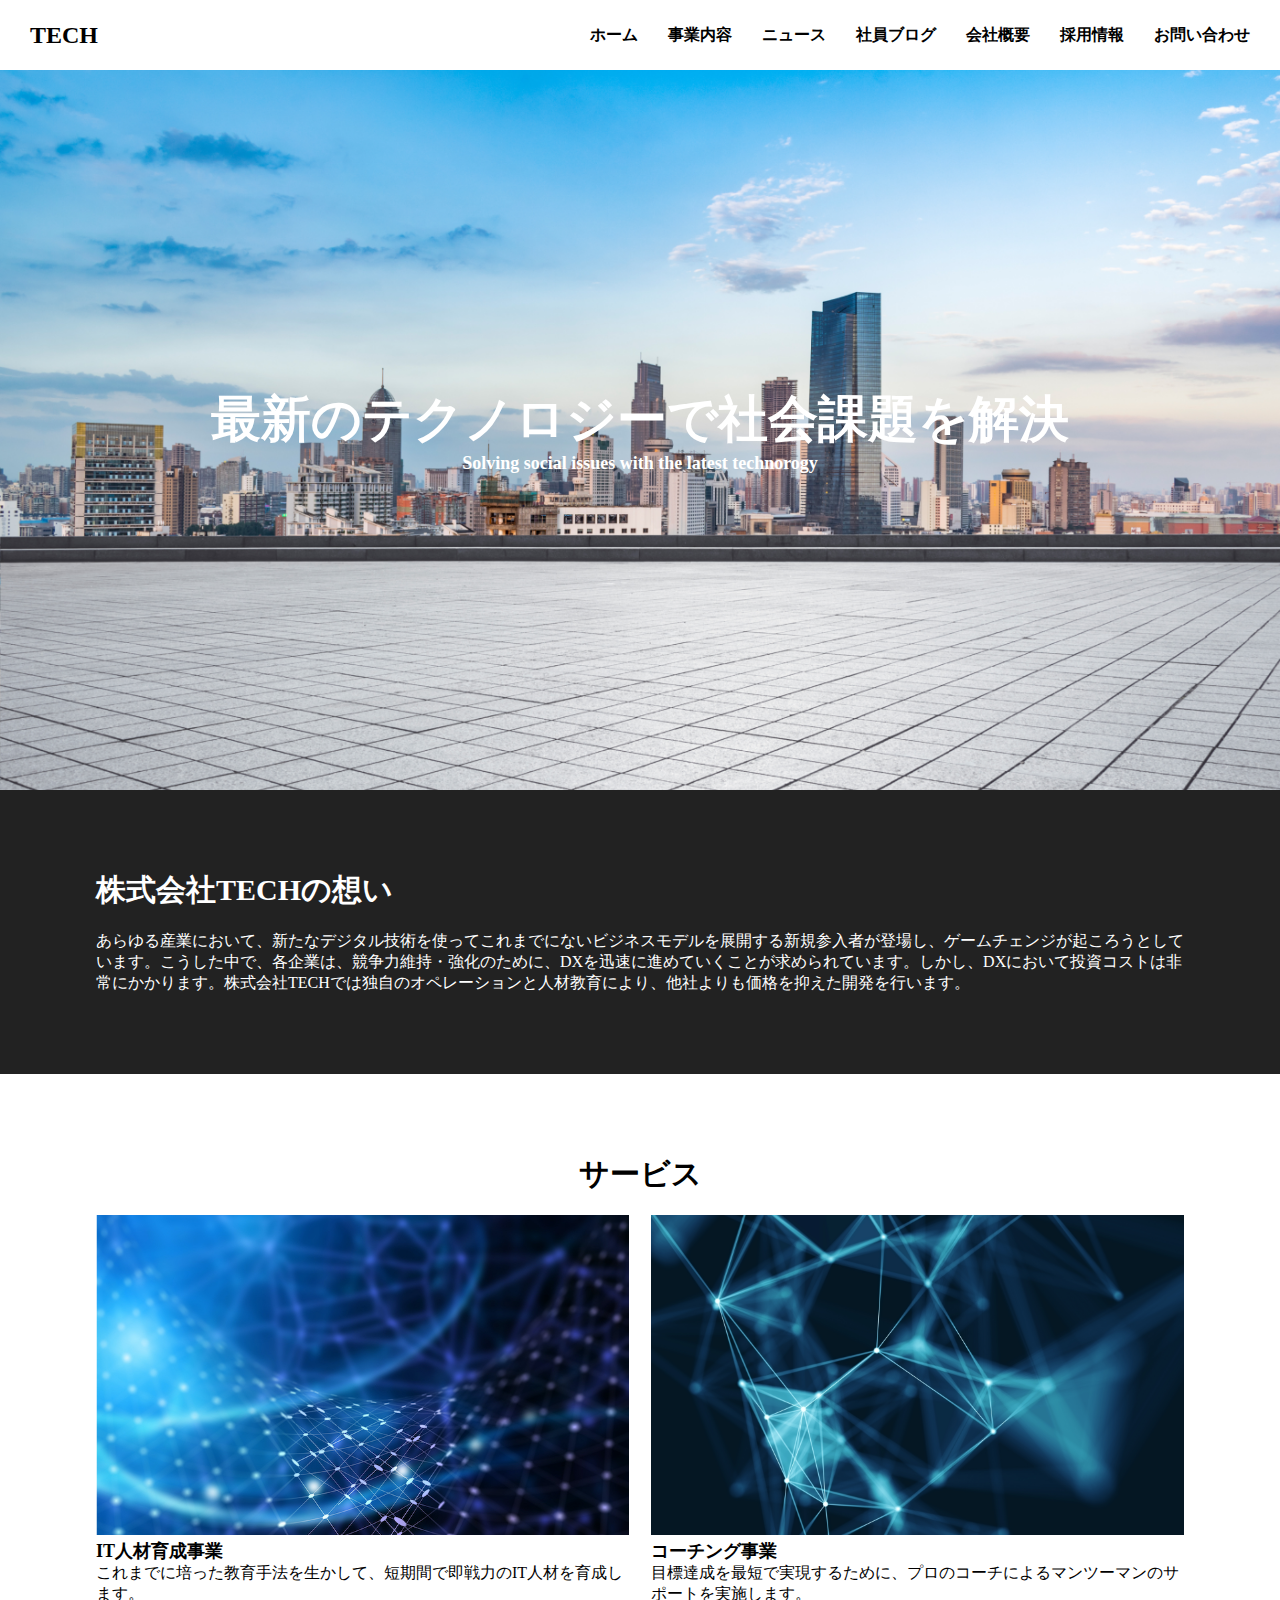
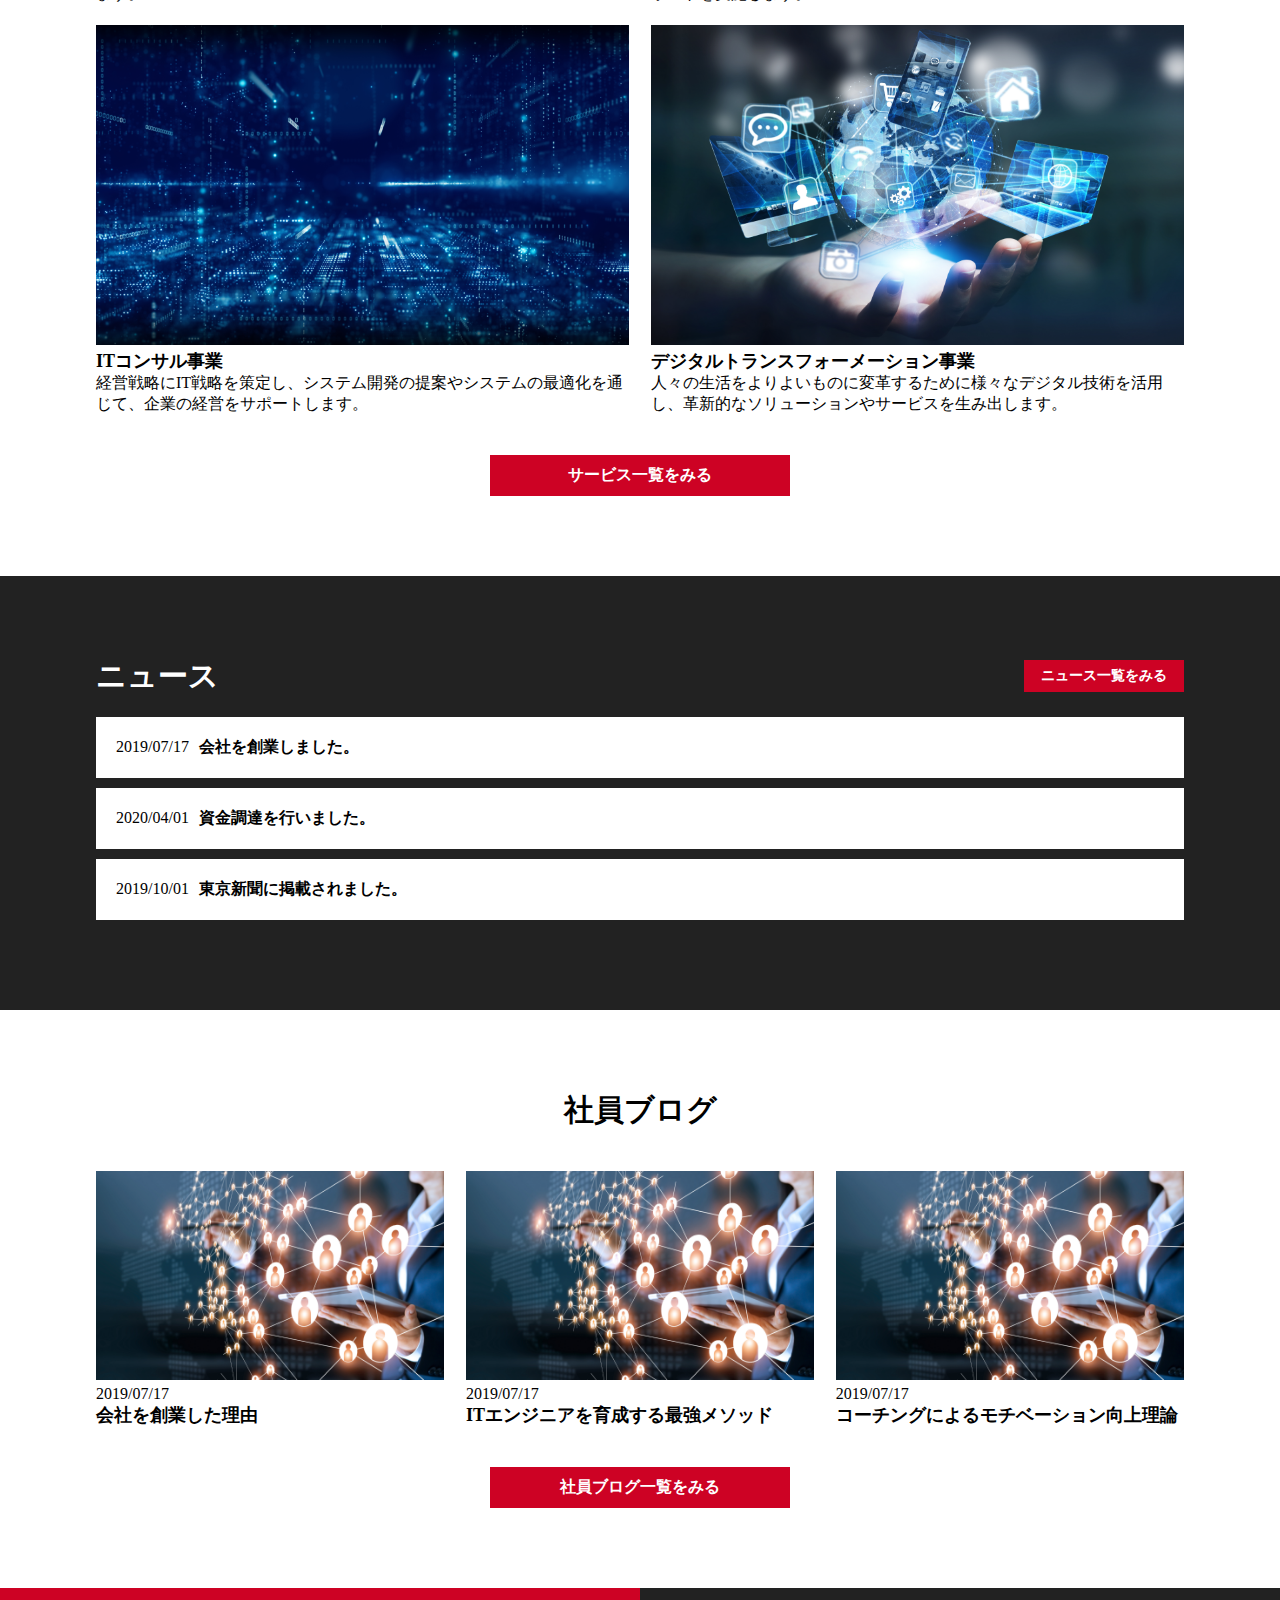
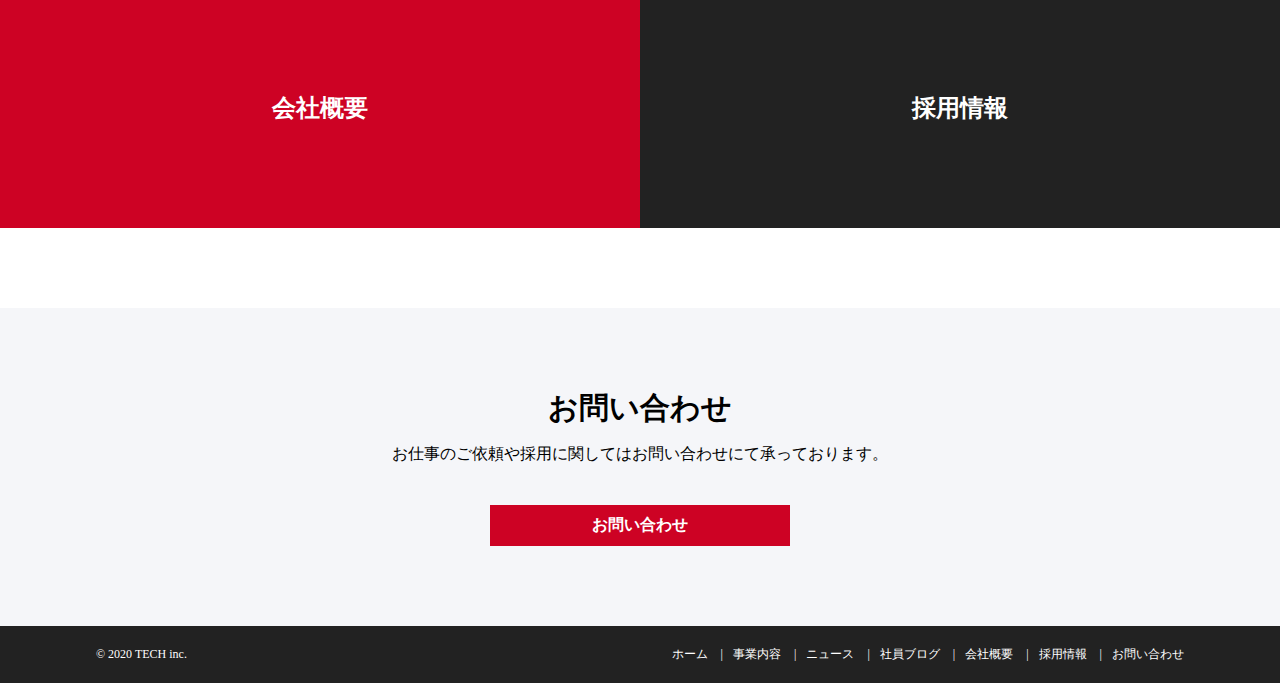
<file: index.html>
<!DOCTYPE html>
<html lang="ja">

<head>
  <meta charset="UTF-8">
  <meta http-equiv="X-UA-Compatible" content="IE=edge">
  <meta name="viewport" content="width=device-width, initial-scale=1">
  <meta name="description" content="検索結果でサイト名の下に表示される「サイトの説明文」">
  <!-- <link rel="apple-touch-icon" sizes="180x180" href="アップルタッチ用のファビコン(相対パスOK）.png">
  <link rel="icon" type="image/png" sizes="32x32" href="32サイズのファビコン画像(相対パスOK）.png">
  <link rel="icon" type="image/png" sizes="16x16" href="16サイズのファビコン画像(相対パスOK）.png"> -->
  <link rel="manifest" href="PWA化のためのマニフェストファイル.webmanifest">
  <meta name="msapplication-TileColor" content="Windowsピン留めのテーマカラーを設定→#ffffff">
  <meta name="theme-color" content="theme-colorを設定→#ffffff">
  <meta name="msapplication-TileImage" content="Windowsピン留め時の画像(絶対パス）.png" />
  <meta property="og:description" content="SNSでシェアされたときに表示するサイトの説明文">
  <meta property="og:title" content="SNSでシェアされたときに表示するサイトのタイトル">
  <meta property="og:image" content="SNSでシェアされたときに表示する画像※かならず絶対パスを記載（相対パス不可）https://....../img/icons/logo.png">
  <meta property="og:image:width" content="画像の幅px">
  <meta property="og:image:height" content="画像の高さpx">
  <meta property="og:type" content="urlがトップページの場合→website、トップページ以外の場合→article">
  <meta property="og:url" content="https://........">
  <title>株式会社TECH</title>
  <link rel="stylesheet" href="css/reset.css">
  <link rel="stylesheet" href="css/index.css">
</head>

<body>
  <header>
    <div class="header-left">
      <h1>
        <a href="index.html">TECH</a>
      </h1>
    </div>
    <div class="header-right">
      <ul class="header-right-list">
        <li class="header-right-item">
          <a href="index.html">ホーム</a>
        </li>
        <li class="header-right-item">
          <a href="service.html">事業内容</a>
        </li>
        <li class="header-right-item">
          <a href="news.html">ニュース</a>
        </li>
        <li class="header-right-item">
          <a href="blog.html">社員ブログ</a>
        </li>
        <li class="header-right-item">
          <a href="company.html">会社概要</a>
        </li>
        <li class="header-right-item">
          <a href="recruit.html">採用情報</a>
        </li>
        <li class="header-right-item">
          <a href="contact.html">お問い合わせ</a>
        </li>
      </ul>
    </div>

    <!-- ドロワーメニュー -->
    <div class="menu" id="menu">
      <span class="menu__line--top"></span>
      <span class="menu__line--middle"></span>
      <span class="menu__line--bottom"></span>
    </div>
    <div class="drawer-nav" id="drawer-nav">
      <ul class="drawer-nav-list">
        <li class="drawer-nav-item">
          <a href="index.html">ホーム</a>
        </li>
        <li class="drawer-nav-item">
          <a href="service.html">事業内容</a>
        </li>
        <li class="drawer-nav-item">
          <a href="news.html">ニュース</a>
        </li>
        <li class="drawer-nav-item">
          <a href="blog.html">社員ブログ</a>
        </li>
        <li class="drawer-nav-item">
          <a href="company.html">会社概要</a>
        </li>
        <li class="drawer-nav-item">
          <a href="recruit.html">採用情報</a>
        </li>
        <li class="drawer-nav-item">
          <a href="contact.html">お問い合わせ</a>
        </li>
      </ul>
    </div>
  </header>

  <main>
    <div class="top-mv">
      <div class="top-wrapper wrap">
        <p class="top-mv-main-copy">最新のテクノロジーで社会課題を解決</p>
        <p class="top-mv-sub-copy">Solving social issues with the latest technorogy</p>
      </div>
    </div>
    <div class="second-wrapper">
      <div class="catch-copy-wrapper wrap">
        <h2 class="catch-copy">株式会社TECHの想い</h2>
        <p class="sub-catch-copy">
          あらゆる産業において、新たなデジタル技術を使ってこれまでにないビジネスモデルを展開する新規参入者が登場し、ゲームチェンジが起ころうとしています。こうした中で、各企業は、競争力維持・強化のために、DXを迅速に進めていくことが求められています。しかし、DXにおいて投資コストは非常にかかります。株式会社TECHでは独自のオペレーションと人材教育により、他社よりも価格を抑えた開発を行います。
        </p>
      </div>
    </div>

    <!-- サービス部分 -->
    <div class="service-wrapper">
      <div class="service-container wrap">
        <h2>サービス</h2>
        <div class="flex__item">
          <div class="service-card">
            <div class="service-img">
              <img src="./img/service1.png">
            </div>
            <div class="service-content">
              <h1 class="service-ttl">IT人材育成事業</h1>
              <p class="service-explanation">これまでに培った教育手法を生かして、短期間で即戦力のIT人材を育成します。
              </p>
            </div>
          </div>
          <div class="service-card">
            <div class="service-img">
              <img src="./img/service2.png">
            </div>
            <div class="service-content">
              <h1 class="service-ttl">コーチング事業</h1>
              <p class="service-explanation">目標達成を最短で実現するために、プロのコーチによるマンツーマンのサポートを実施します。
              </p>
            </div>
          </div>
          <div class="service-card">
            <div class="service-img">
              <img src="./img/service3.png">
            </div>
            <div class="service-content">
              <h1 class="service-ttl">ITコンサル事業</h1>
              <p class="service-explanation">経営戦略にIT戦略を策定し、システム開発の提案やシステムの最適化を通じて、企業の経営をサポートします。
              </p>
            </div>
          </div>
          <div class="service-card">
            <div class="service-img">
              <img src="./img/service4.png">
            </div>
            <div class="service-content">
              <h1 class="service-ttl">デジタルトランスフォーメーション事業</h1>
              <p class="service-explanation">人々の生活をよりよいものに変革するために様々なデジタル技術を活用し、革新的なソリューションやサービスを生み出します。
              </p>
            </div>
          </div>
        </div>
      </div>
      <a href="./service.html" class="service-btn">サービス一覧をみる</a>
    </div>

    <!-- ニュース部分 -->
    <div class="news-wrapper">
      <div class="news-container wrap">
        <div class="news-head">
          <h2 class="news-ttl">ニュース</h2>
          <a href="./news.html" class="news-btn">ニュース一覧をみる</a>
        </div>
        <div class="news-inner">
          <a href="#" class="news-topic">
            <p class="day">2019/07/17</p>
            <p class="text">会社を創業しました。</p>
          </a>
          <a href="#" class="news-topic">
            <p class="day">2020/04/01</p>
            <p class="text">資金調達を行いました。</p>
          </a>
          <a href="#" class="news-topic">
            <p class="day">2019/10/01</p>
            <p class="text">東京新聞に掲載されました。</p>
          </a>
        </div>
      </div>
    </div>

    <!-- 社員ブログ部分 -->
    <div class="blog-wrapper">
      <h2>社員ブログ</h2>
      <div class="blog-container wrap">
        <div class="blog-card">
          <a href="./blog.html"><img src="./img/blog.png" alt=""></a>
          <p class="date">2019/07/17</p>
          <a href="./blog.html">会社を創業した理由</a>
        </div>
        <div class="blog-card">
          <a href="./blog.html"><img src="./img/blog.png" alt=""></a>
          <p class="date">2019/07/17</p>
          <a href="./blog.html">ITエンジニアを育成する最強メソッド</a>
        </div>
        <div class="blog-card">
          <a href="./blog.html"><img src="./img/blog.png" alt=""></a>
          <p class="date">2019/07/17</p>
          <a href="./blog.html">コーチングによるモチベーション向上理論</a>
        </div>
      </div>
      <a href="./blog.html" class="blog-btn">社員ブログ一覧をみる</a>
    </div>

    <!-- 会社概要部分 -->
    <div class="sub-footer">
      <a href="./company.html" class="sub-footer-btn company-link">会社概要</a>
      <a href="./recruit.html" class="sub-footer-btn recruit-link">採用情報</a>
    </div>

    <!-- コンタクト部分 -->
    <div class="contact-wrapper">
      <div class="contact-item">
        <h2 class="contact-ttl">お問い合わせ</h2>
        <p>お仕事のご依頼や採用に関してはお問い合わせにて承っております。</p>
        <a href="./contact.html">お問い合わせ</a>
      </div>
    </div>

  </main>

  <footer>
    <div class="footer-wrapper wrap">
      <div class="footer-left">
        &copy; 2020 TECH inc.
      </div>
      <div class="footer-right">
        <ul class="footer-nav-list">
          <li class="footer-nav-item">
            <a href="./index.html">ホーム</a>
          </li>
          <li class="footer-nav-item">
            <a href="./service.html">事業内容</a>
          </li>
          <li class="footer-nav-item">
            <a href="./news.html">ニュース</a>
          </li>
          <li class="footer-nav-item">
            <a href="./blog.html">社員ブログ</a>
          </li>
          <li class="footer-nav-item">
            <a href="./company.html">会社概要</a>
          </li>
          <li class="footer-nav-item">
            <a href="./recruit.html">採用情報</a>
          </li>
          <li class="footer-nav-item">
            <a href="./contact.html">お問い合わせ</a>
          </li>
        </ul>
      </div>
    </div>
  </footer>

  <script src="./js/main.js"></script>
</body>

</html>
</file>
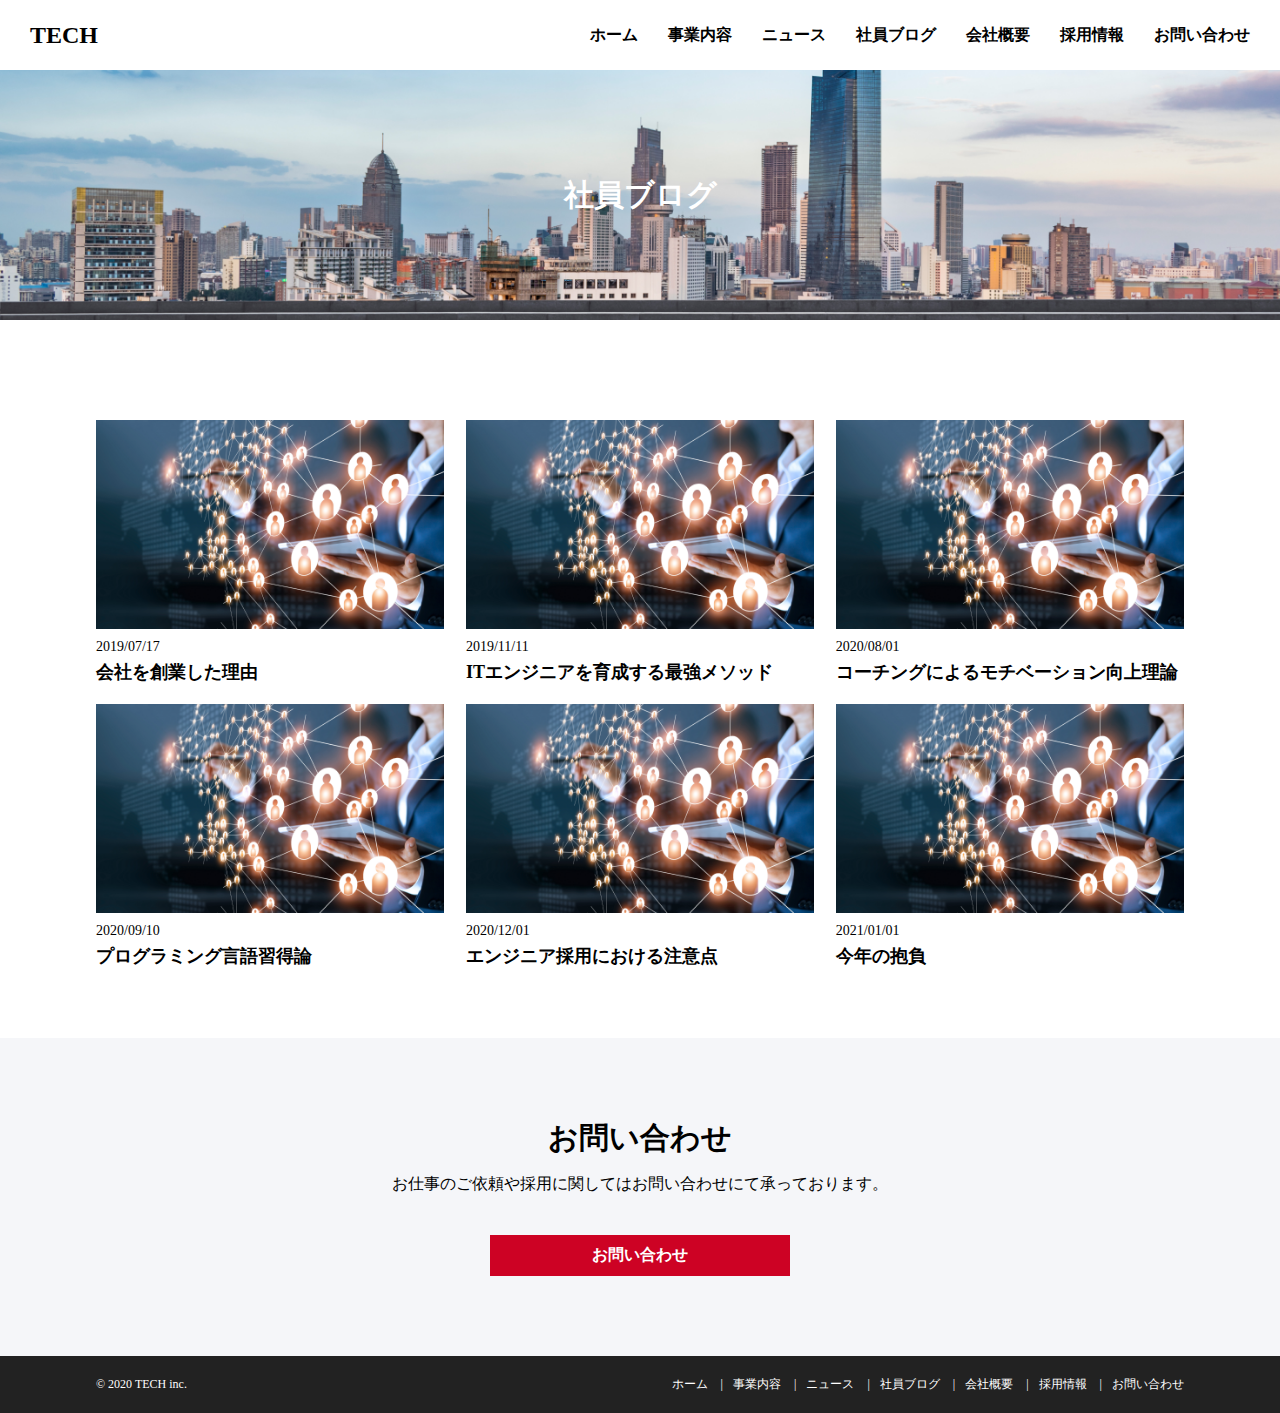
<file: blog.html>
<!DOCTYPE html>
<html lang="ja">

<head>
  <meta charset="UTF-8">
  <meta http-equiv="X-UA-Compatible" content="IE=edge">
  <meta name="viewport" content="width=device-width, initial-scale=1">
  <meta name="description" content="検索結果でサイト名の下に表示される「サイトの説明文」">
  <!-- <link rel="apple-touch-icon" sizes="180x180" href="アップルタッチ用のファビコン(相対パスOK）.png">
  <link rel="icon" type="image/png" sizes="32x32" href="32サイズのファビコン画像(相対パスOK）.png">
  <link rel="icon" type="image/png" sizes="16x16" href="16サイズのファビコン画像(相対パスOK）.png"> -->
  <link rel="manifest" href="PWA化のためのマニフェストファイル.webmanifest">
  <meta name="msapplication-TileColor" content="Windowsピン留めのテーマカラーを設定→#ffffff">
  <meta name="theme-color" content="theme-colorを設定→#ffffff">
  <meta name="msapplication-TileImage" content="Windowsピン留め時の画像(絶対パス）.png" />
  <meta property="og:description" content="SNSでシェアされたときに表示するサイトの説明文">
  <meta property="og:title" content="SNSでシェアされたときに表示するサイトのタイトル">
  <meta property="og:image" content="SNSでシェアされたときに表示する画像※かならず絶対パスを記載（相対パス不可）https://....../img/icons/logo.png">
  <meta property="og:image:width" content="画像の幅px">
  <meta property="og:image:height" content="画像の高さpx">
  <meta property="og:type" content="urlがトップページの場合→website、トップページ以外の場合→article">
  <meta property="og:url" content="https://........">
  <title>株式会社TECH</title>
  <link rel="stylesheet" href="./css/reset.css">
  <link rel="stylesheet" href="./css/blog.css">
</head>

<body>
  <header>
    <div class="header-left">
      <h1>
        <a href="index.html">TECH</a>
      </h1>
    </div>
    <div class="header-right">
      <ul class="header-right-list">
        <li class="header-right-item">
          <a href="index.html">ホーム</a>
        </li>
        <li class="header-right-item">
          <a href="service.html">事業内容</a>
        </li>
        <li class="header-right-item">
          <a href="news.html">ニュース</a>
        </li>
        <li class="header-right-item">
          <a href="blog.html">社員ブログ</a>
        </li>
        <li class="header-right-item">
          <a href="company.html">会社概要</a>
        </li>
        <li class="header-right-item">
          <a href="recruit.html">採用情報</a>
        </li>
        <li class="header-right-item">
          <a href="contact.html">お問い合わせ</a>
        </li>
      </ul>
    </div>
  
    <!-- ドロワーメニュー -->
    <div class="menu" id="menu">
      <span class="menu__line--top"></span>
      <span class="menu__line--middle"></span>
      <span class="menu__line--bottom"></span>
    </div>
    <div class="drawer-nav" id="drawer-nav">
      <ul class="drawer-nav-list">
        <li class="drawer-nav-item">
          <a href="index.html">ホーム</a>
        </li>
        <li class="drawer-nav-item">
          <a href="service.html">事業内容</a>
        </li>
        <li class="drawer-nav-item">
          <a href="news.html">ニュース</a>
        </li>
        <li class="drawer-nav-item">
          <a href="blog.html">社員ブログ</a>
        </li>
        <li class="drawer-nav-item">
          <a href="company.html">会社概要</a>
        </li>
        <li class="drawer-nav-item">
          <a href="recruit.html">採用情報</a>
        </li>
        <li class="drawer-nav-item">
          <a href="contact.html">お問い合わせ</a>
        </li>
      </ul>
    </div>
  </header>
  
  <main>
    <!-- サブビュワー部分 -->
    <div class="suv-mv">
      <h1>社員ブログ</h1>
    </div>

    <!-- 社員ブログ部分 -->
    <div class="blog-wrapper">
      <div class="blog-container wrap">
        <div class="blog-card">
          <a href="#">
            <img src="./img/blog.png" alt="#">
          </a>
          <p class="date">2019/07/17</p>
          <a href="#">会社を創業した理由</a>
        </div>
        <div class="blog-card">
          <a href="#">
            <img src="./img/blog.png" alt="#">
          </a>
          <p class="date">2019/11/11</p>
          <a href="#">ITエンジニアを育成する最強メソッド</a>
        </div>
        <div class="blog-card">
          <a href="#">
            <img src="./img/blog.png" alt="#">
          </a>
          <p class="date">2020/08/01</p>
          <a href="#">コーチングによるモチベーション向上理論</a>
        </div>
        <div class="blog-card">
          <a href="#">
            <img src="./img/blog.png" alt="#">
          </a>
          <p class="date">2020/09/10</p>
          <a href="#">プログラミング言語習得論</a>
        </div>
        <div class="blog-card">
          <a href="#">
            <img src="./img/blog.png" alt="#">
          </a>
          <p class="date">2020/12/01</p>
          <a href="#">エンジニア採用における注意点</a>
        </div>
        <div class="blog-card">
          <a href="#">
            <img src="./img/blog.png" alt="#">
          </a>
          <p class="date">2021/01/01</p>
          <a href="#">今年の抱負</a>
        </div>
      </div>
    </div>

    <!-- コンタクト部分 -->
    <div class="contact-wrapper">
      <div class="contact-item wrap">
        <h2 class="contact-ttl">お問い合わせ</h2>
        <p>お仕事のご依頼や採用に関してはお問い合わせにて承っております。
        </p>
        <a href="./contact.html">お問い合わせ</a>
      </div>
    </div>
  
    <footer>
      <div class="footer-wrapper wrap">
        <div class="footer-left">
          &copy; 2020 TECH inc.
        </div>
        <div class="footer-right">
          <ul class="footer-nav-list">
            <li class="footer-nav-item">
              <a href="./index.html">ホーム</a>
            </li>
            <li class="footer-nav-item">
              <a href="./service.html">事業内容</a>
            </li>
            <li class="footer-nav-item">
              <a href="./news.html">ニュース</a>
            </li>
            <li class="footer-nav-item">
              <a href="./blog.html">社員ブログ</a>
            </li>
            <li class="footer-nav-item">
              <a href="./company.html">会社概要</a>
            </li>
            <li class="footer-nav-item">
              <a href="./recruit.html">採用情報</a>
            </li>
            <li class="footer-nav-item">
              <a href="./contact.html">お問い合わせ</a>
            </li>
          </ul>
        </div>
      </div>
    </footer>
  </main>
  <script src="./js/main.js"></script>
</body>

</html>
</file>
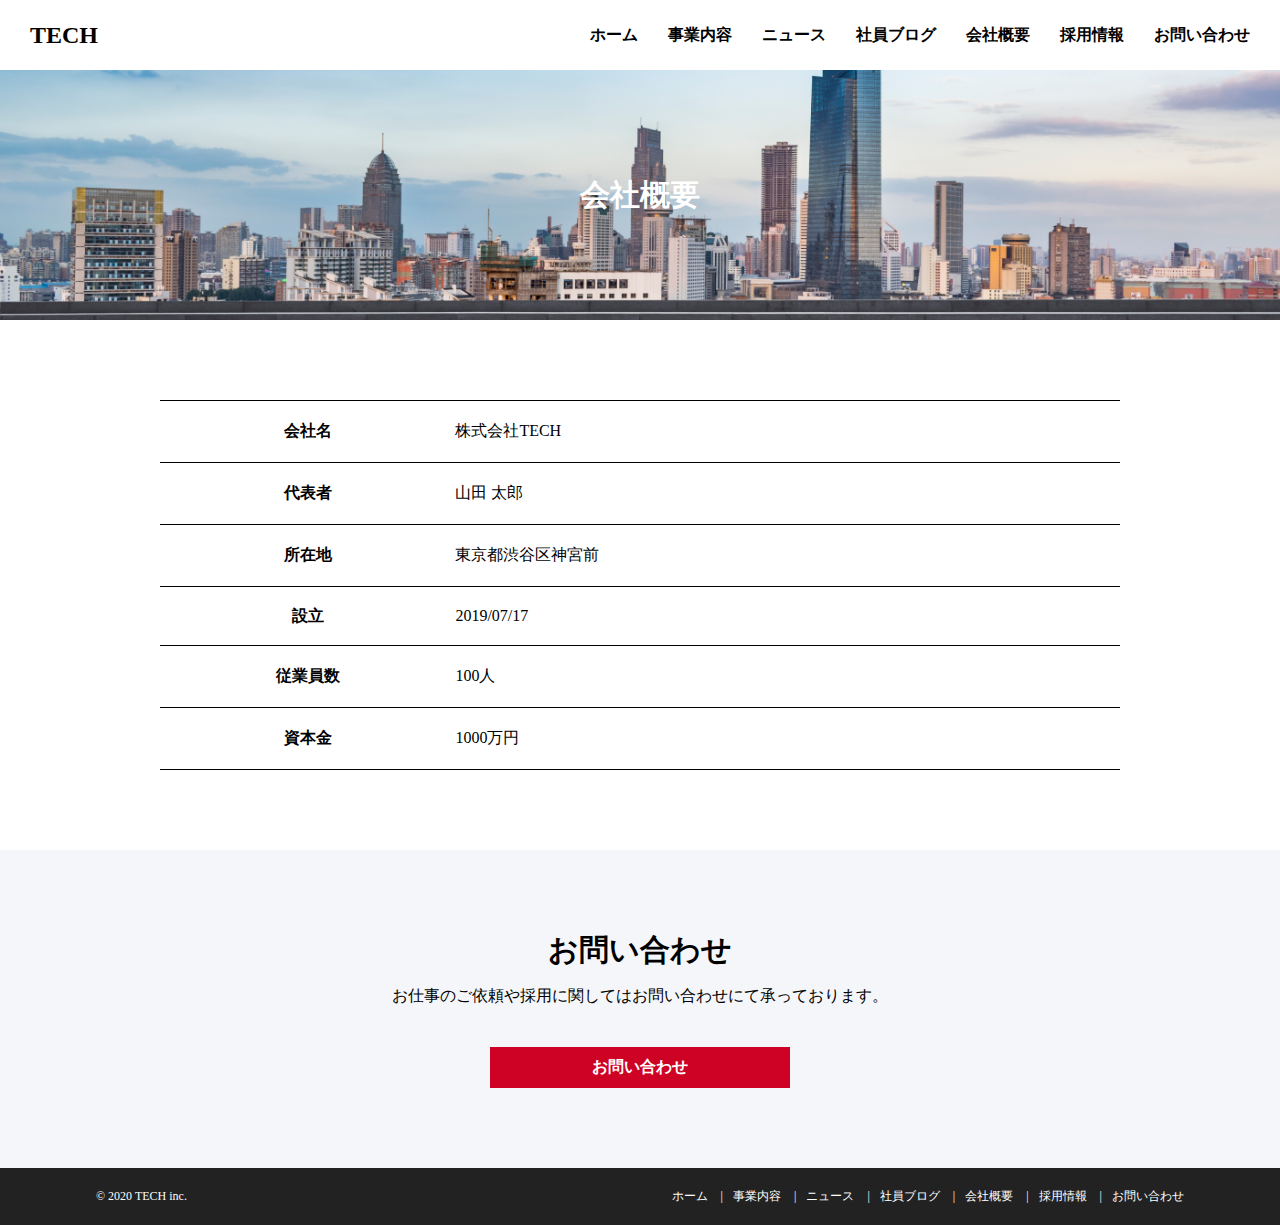
<file: company.html>
<!DOCTYPE html>
<html lang="ja">

<head>
  <meta charset="UTF-8">
  <meta http-equiv="X-UA-Compatible" content="IE=edge">
  <meta name="viewport" content="width=device-width, initial-scale=1">
  <meta name="description" content="検索結果でサイト名の下に表示される「サイトの説明文」">
  <!-- <link rel="apple-touch-icon" sizes="180x180" href="アップルタッチ用のファビコン(相対パスOK）.png">
  <link rel="icon" type="image/png" sizes="32x32" href="32サイズのファビコン画像(相対パスOK）.png">
  <link rel="icon" type="image/png" sizes="16x16" href="16サイズのファビコン画像(相対パスOK）.png"> -->
  <link rel="manifest" href="PWA化のためのマニフェストファイル.webmanifest">
  <meta name="msapplication-TileColor" content="Windowsピン留めのテーマカラーを設定→#ffffff">
  <meta name="theme-color" content="theme-colorを設定→#ffffff">
  <meta name="msapplication-TileImage" content="Windowsピン留め時の画像(絶対パス）.png" />
  <meta property="og:description" content="SNSでシェアされたときに表示するサイトの説明文">
  <meta property="og:title" content="SNSでシェアされたときに表示するサイトのタイトル">
  <meta property="og:image" content="SNSでシェアされたときに表示する画像※かならず絶対パスを記載（相対パス不可）https://....../img/icons/logo.png">
  <meta property="og:image:width" content="画像の幅px">
  <meta property="og:image:height" content="画像の高さpx">
  <meta property="og:type" content="urlがトップページの場合→website、トップページ以外の場合→article">
  <meta property="og:url" content="https://........">
  <title>株式会社TECH</title>
  <link rel="stylesheet" href="./css/reset.css">
  <link rel="stylesheet" href="./css/company.css">
</head>

<body>
  <header>
    <div class="header-left">
      <h1>
        <a href="index.html">TECH</a>
      </h1>
    </div>
    <div class="header-right">
      <ul class="header-right-list">
        <li class="header-right-item">
          <a href="index.html">ホーム</a>
        </li>
        <li class="header-right-item">
          <a href="service.html">事業内容</a>
        </li>
        <li class="header-right-item">
          <a href="news.html">ニュース</a>
        </li>
        <li class="header-right-item">
          <a href="blog.html">社員ブログ</a>
        </li>
        <li class="header-right-item">
          <a href="company.html">会社概要</a>
        </li>
        <li class="header-right-item">
          <a href="recruit.html">採用情報</a>
        </li>
        <li class="header-right-item">
          <a href="contact.html">お問い合わせ</a>
        </li>
      </ul>
    </div>

    <!-- ドロワーメニュー -->
    <div class="menu" id="menu">
      <span class="menu__line--top"></span>
      <span class="menu__line--middle"></span>
      <span class="menu__line--bottom"></span>
    </div>
    <div class="drawer-nav" id="drawer-nav">
      <ul class="drawer-nav-list">
        <li class="drawer-nav-item">
          <a href="index.html">ホーム</a>
        </li>
        <li class="drawer-nav-item">
          <a href="service.html">事業内容</a>
        </li>
        <li class="drawer-nav-item">
          <a href="news.html">ニュース</a>
        </li>
        <li class="drawer-nav-item">
          <a href="blog.html">社員ブログ</a>
        </li>
        <li class="drawer-nav-item">
          <a href="company.html">会社概要</a>
        </li>
        <li class="drawer-nav-item">
          <a href="recruit.html">採用情報</a>
        </li>
        <li class="drawer-nav-item">
          <a href="contact.html">お問い合わせ</a>
        </li>
      </ul>
    </div>
  </header>

  <main>
    <!-- サブビュワー部分 -->
    <div class="suv-mv">
      <h1>会社概要</h1>
    </div>

    <!-- 会社概要部分 -->
    <div class="company-wrapper">
      <div class="company-container wrap">
        <table csall="company-explanation">
          <tr>
            <th>会社名</th>
            <td>株式会社TECH</td>
          </tr>
          <tr>
            <th>代表者</th>
            <td>山田 太郎</td>
          </tr>
          <tr>
            <th>所在地</th>
            <td>東京都渋谷区神宮前</td>
          </tr>
          <tr>
            <th>設立</th>
            <td>2019/07/17</td>
          </tr>
          <tr>
            <th>従業員数</th>
            <td>100人</td>
          </tr>
          <tr>
            <th>資本金</th>
            <td>1000万円</td>
          </tr>
        </table>
      </div>
    </div>

    <!-- コンタクト部分 -->
    <div class="contact-wrapper">
      <div class="contact-item wrap">
        <h2 class="contact-ttl">お問い合わせ</h2>
        <p>お仕事のご依頼や採用に関してはお問い合わせにて承っております。
        </p>
        <a href="./contact.html">お問い合わせ</a>
      </div>
    </div>
  </main>

  <footer>
    <div class="footer-wrapper wrap">
      <div class="footer-left">
        &copy; 2020 TECH inc.
      </div>
      <div class="footer-right">
        <ul class="footer-nav-list">
          <li class="footer-nav-item">
            <a href="./index.html">ホーム</a>
          </li>
          <li class="footer-nav-item">
            <a href="./service.html">事業内容</a>
          </li>
          <li class="footer-nav-item">
            <a href="./news.html">ニュース</a>
          </li>
          <li class="footer-nav-item">
            <a href="./blog.html">社員ブログ</a>
          </li>
          <li class="footer-nav-item">
            <a href="./company.html">会社概要</a>
          </li>
          <li class="footer-nav-item">
            <a href="./recruit.html">採用情報</a>
          </li>
          <li class="footer-nav-item">
            <a href="./contact.html">お問い合わせ</a>
          </li>
        </ul>
      </div>
    </div>
  </footer>

  <script src="./js/main.js"></script>
</body>

</html>
</file>
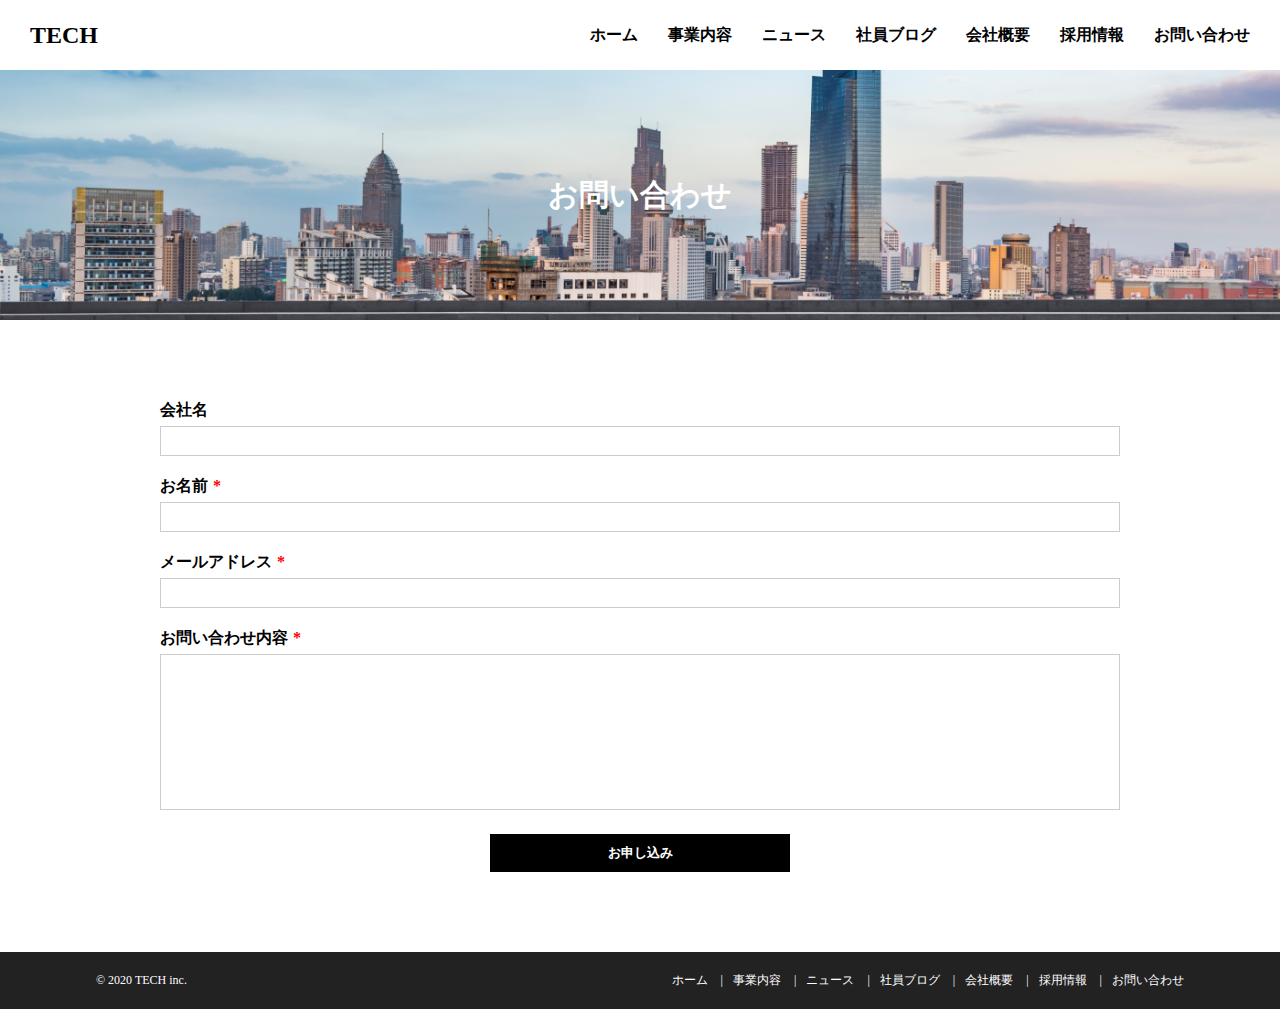
<file: contact.html>
<!DOCTYPE html>
<html lang="ja">

<head>
  <meta charset="UTF-8">
  <meta http-equiv="X-UA-Compatible" content="IE=edge">
  <meta name="viewport" content="width=device-width, initial-scale=1">
  <meta name="description" content="検索結果でサイト名の下に表示される「サイトの説明文」">
  <!-- <link rel="apple-touch-icon" sizes="180x180" href="アップルタッチ用のファビコン(相対パスOK）.png">
  <link rel="icon" type="image/png" sizes="32x32" href="32サイズのファビコン画像(相対パスOK）.png">
  <link rel="icon" type="image/png" sizes="16x16" href="16サイズのファビコン画像(相対パスOK）.png"> -->
  <link rel="manifest" href="PWA化のためのマニフェストファイル.webmanifest">
  <meta name="msapplication-TileColor" content="Windowsピン留めのテーマカラーを設定→#ffffff">
  <meta name="theme-color" content="theme-colorを設定→#ffffff">
  <meta name="msapplication-TileImage" content="Windowsピン留め時の画像(絶対パス）.png" />
  <meta property="og:description" content="SNSでシェアされたときに表示するサイトの説明文">
  <meta property="og:title" content="SNSでシェアされたときに表示するサイトのタイトル">
  <meta property="og:image" content="SNSでシェアされたときに表示する画像※かならず絶対パスを記載（相対パス不可）https://....../img/icons/logo.png">
  <meta property="og:image:width" content="画像の幅px">
  <meta property="og:image:height" content="画像の高さpx">
  <meta property="og:type" content="urlがトップページの場合→website、トップページ以外の場合→article">
  <meta property="og:url" content="https://........">
  <title>株式会社TECH</title>
  <link rel="stylesheet" href="./css/reset.css">
  <link rel="stylesheet" href="./css/contact.css">
</head>

<body>
  <header>
    <div class="header-left">
      <h1>
        <a href="index.html">TECH</a>
      </h1>
    </div>
    <div class="header-right">
      <ul class="header-right-list">
        <li class="header-right-item">
          <a href="index.html">ホーム</a>
        </li>
        <li class="header-right-item">
          <a href="service.html">事業内容</a>
        </li>
        <li class="header-right-item">
          <a href="news.html">ニュース</a>
        </li>
        <li class="header-right-item">
          <a href="blog.html">社員ブログ</a>
        </li>
        <li class="header-right-item">
          <a href="company.html">会社概要</a>
        </li>
        <li class="header-right-item">
          <a href="recruit.html">採用情報</a>
        </li>
        <li class="header-right-item">
          <a href="contact.html">お問い合わせ</a>
        </li>
      </ul>
    </div>
  
    <!-- ドロワーメニュー -->
    <div class="menu" id="menu">
      <span class="menu__line--top"></span>
      <span class="menu__line--middle"></span>
      <span class="menu__line--bottom"></span>
    </div>
    <div class="drawer-nav" id="drawer-nav">
      <ul class="drawer-nav-list">
        <li class="drawer-nav-item">
          <a href="index.html">ホーム</a>
        </li>
        <li class="drawer-nav-item">
          <a href="service.html">事業内容</a>
        </li>
        <li class="drawer-nav-item">
          <a href="news.html">ニュース</a>
        </li>
        <li class="drawer-nav-item">
          <a href="blog.html">社員ブログ</a>
        </li>
        <li class="drawer-nav-item">
          <a href="company.html">会社概要</a>
        </li>
        <li class="drawer-nav-item">
          <a href="recruit.html">採用情報</a>
        </li>
        <li class="drawer-nav-item">
          <a href="contact.html">お問い合わせ</a>
        </li>
      </ul>
    </div>
  </header>
  
  <main>
    <!-- サブビュワー部分 -->
    <div class="suv-mv">
      <h1>お問い合わせ</h1>
    </div>

    <!-- コンタクト部分 -->
    <form class="form" name="contact" method="post">
      <div class="form-item">
        <p class="form-item-label">会社名</p>
        <input type="text" name="company" class="form-item-input">
      </div>
      <div class="form-item">
        <p class="form-item-label">お名前<span class="form-item-label-required">*</span></p>
        <input type="text" required name="name" class="form-item-input">
      </div>
      <div class="form-item">
        <p class="form-item-label">メールアドレス<span class="form-item-label-required">*</span></p>
        <input type="email" required name="email" class="form-item-input">
      </div>
      <div class="form-item">
        <p class="form-item-label">お問い合わせ内容<span class="form-item-label-required">*</span></p>
        <textarea cols="30" rows="8" name="textarea" required class="form-item-textarea form-item-input"></textarea>
      </div>
      <input type="submit" class="form-btn" value="お申し込み">
    </form>
  </main>
  
  <footer>
    <div class="footer-wrapper wrap">
      <div class="footer-left">
        &copy; 2020 TECH inc.
      </div>
      <div class="footer-right">
        <ul class="footer-nav-list">
          <li class="footer-nav-item">
            <a href="./index.html">ホーム</a>
          </li>
          <li class="footer-nav-item">
            <a href="./service.html">事業内容</a>
          </li>
          <li class="footer-nav-item">
            <a href="./news.html">ニュース</a>
          </li>
          <li class="footer-nav-item">
            <a href="./blog.html">社員ブログ</a>
          </li>
          <li class="footer-nav-item">
            <a href="./company.html">会社概要</a>
          </li>
          <li class="footer-nav-item">
            <a href="./recruit.html">採用情報</a>
          </li>
          <li class="footer-nav-item">
            <a href="./contact.html">お問い合わせ</a>
          </li>
        </ul>
      </div>
    </div>
  </footer>
  <script src="./js/main.js"></script>
</body>

</html>
</file>
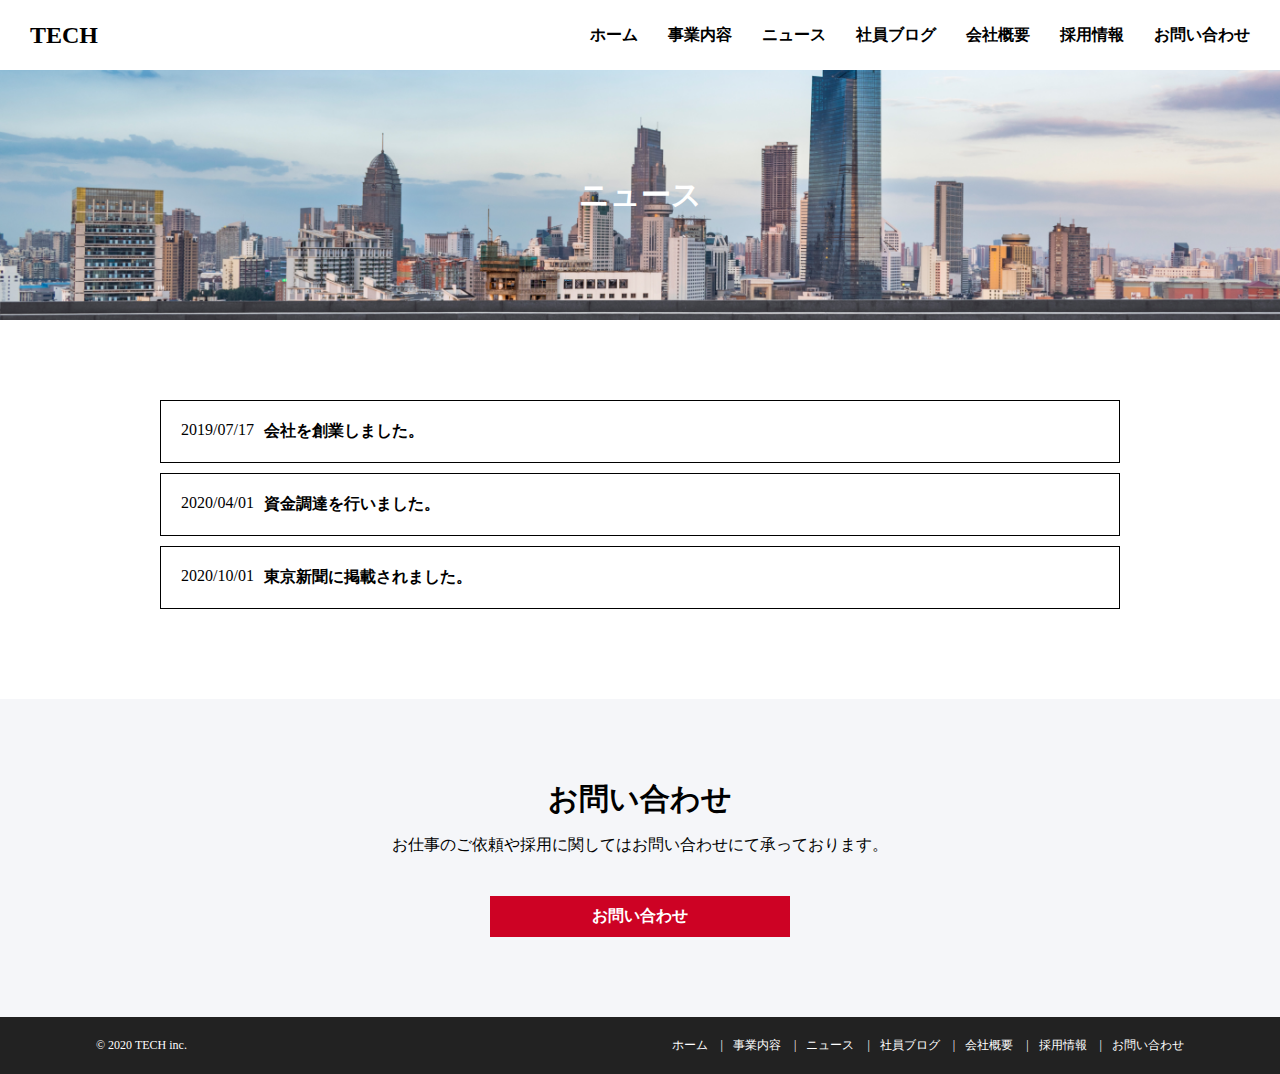
<file: news.html>
<!DOCTYPE html>
<html lang="ja">

<head>
  <meta charset="UTF-8">
  <meta http-equiv="X-UA-Compatible" content="IE=edge">
  <meta name="viewport" content="width=device-width, initial-scale=1">
  <meta name="description" content="検索結果でサイト名の下に表示される「サイトの説明文」">
  <!-- <link rel="apple-touch-icon" sizes="180x180" href="アップルタッチ用のファビコン(相対パスOK）.png">
  <link rel="icon" type="image/png" sizes="32x32" href="32サイズのファビコン画像(相対パスOK）.png">
  <link rel="icon" type="image/png" sizes="16x16" href="16サイズのファビコン画像(相対パスOK）.png"> -->
  <link rel="manifest" href="PWA化のためのマニフェストファイル.webmanifest">
  <meta name="msapplication-TileColor" content="Windowsピン留めのテーマカラーを設定→#ffffff">
  <meta name="theme-color" content="theme-colorを設定→#ffffff">
  <meta name="msapplication-TileImage" content="Windowsピン留め時の画像(絶対パス）.png" />
  <meta property="og:description" content="SNSでシェアされたときに表示するサイトの説明文">
  <meta property="og:title" content="SNSでシェアされたときに表示するサイトのタイトル">
  <meta property="og:image" content="SNSでシェアされたときに表示する画像※かならず絶対パスを記載（相対パス不可）https://....../img/icons/logo.png">
  <meta property="og:image:width" content="画像の幅px">
  <meta property="og:image:height" content="画像の高さpx">
  <meta property="og:type" content="urlがトップページの場合→website、トップページ以外の場合→article">
  <meta property="og:url" content="https://........">
  <title>株式会社TECH</title>
  <link rel="stylesheet" href="./css/reset.css">
  <link rel="stylesheet" href="./css/news.css">
</head>

<body>
  <header>
    <div class="header-left">
      <h1>
        <a href="index.html">TECH</a>
      </h1>
    </div>
    <div class="header-right">
      <ul class="header-right-list">
        <li class="header-right-item">
          <a href="index.html">ホーム</a>
        </li>
        <li class="header-right-item">
          <a href="service.html">事業内容</a>
        </li>
        <li class="header-right-item">
          <a href="news.html">ニュース</a>
        </li>
        <li class="header-right-item">
          <a href="blog.html">社員ブログ</a>
        </li>
        <li class="header-right-item">
          <a href="company.html">会社概要</a>
        </li>
        <li class="header-right-item">
          <a href="recruit.html">採用情報</a>
        </li>
        <li class="header-right-item">
          <a href="contact.html">お問い合わせ</a>
        </li>
      </ul>
    </div>
  
    <!-- ドロワーメニュー -->
    <div class="menu" id="menu">
      <span class="menu__line--top"></span>
      <span class="menu__line--middle"></span>
      <span class="menu__line--bottom"></span>
    </div>
    <div class="drawer-nav" id="drawer-nav">
      <ul class="drawer-nav-list">
        <li class="drawer-nav-item">
          <a href="index.html">ホーム</a>
        </li>
        <li class="drawer-nav-item">
          <a href="service.html">事業内容</a>
        </li>
        <li class="drawer-nav-item">
          <a href="news.html">ニュース</a>
        </li>
        <li class="drawer-nav-item">
          <a href="blog.html">社員ブログ</a>
        </li>
        <li class="drawer-nav-item">
          <a href="company.html">会社概要</a>
        </li>
        <li class="drawer-nav-item">
          <a href="recruit.html">採用情報</a>
        </li>
        <li class="drawer-nav-item">
          <a href="contact.html">お問い合わせ</a>
        </li>
      </ul>
    </div>
  </header>
  
  <main>
    <!-- サブビュワー部分 -->
    <div class="suv-mv">
      <h1>ニュース</h1>
    </div>

    <!-- ニュース部分 -->
    <div class="news-wrapper">
      <div class="news-container wrap">
        <a class="news-btn" href="#">
          <p class="date">2019/07/17</p>
          <p class="text">会社を創業しました。</p>
        </a>
      </div>
      <div class="news-container wrap">
        <a class="news-btn" href="#">
          <p class="date">2020/04/01</p>
          <p class="text">資金調達を行いました。</p>
        </a>
      </div>
      <div class="news-container wrap">
        <a class="news-btn" href="#">
          <p class="date">2020/10/01</p>
          <p class="text">東京新聞に掲載されました。</p>
        </a>
      </div>
    </div>

    <!-- コンタクト部分 -->
    <div class="contact-wrapper">
      <div class="contact-item">
        <h2 class="contact-ttl">お問い合わせ</h2>
        <p>お仕事のご依頼や採用に関してはお問い合わせにて承っております。
        </p>
        <a href="./contact.html">お問い合わせ</a>
      </div>
    </div>
    
    <footer>
      <div class="footer-wrapper wrap">
        <div class="footer-left">
          &copy; 2020 TECH inc.
        </div>
        <div class="footer-right">
          <ul class="footer-nav-list">
            <li class="footer-nav-item">
              <a href="./index.html">ホーム</a>
            </li>
            <li class="footer-nav-item">
              <a href="./service.html">事業内容</a>
            </li>
            <li class="footer-nav-item">
              <a href="./news.html">ニュース</a>
            </li>
            <li class="footer-nav-item">
              <a href="./blog.html">社員ブログ</a>
            </li>
            <li class="footer-nav-item">
              <a href="./company.html">会社概要</a>
            </li>
            <li class="footer-nav-item">
              <a href="./recruit.html">採用情報</a>
            </li>
            <li class="footer-nav-item">
              <a href="./contact.html">お問い合わせ</a>
            </li>
          </ul>
        </div>
      </div>
    </footer>
  </main>

  <script src="./js/main.js"></script>
</body>

</html>
</file>
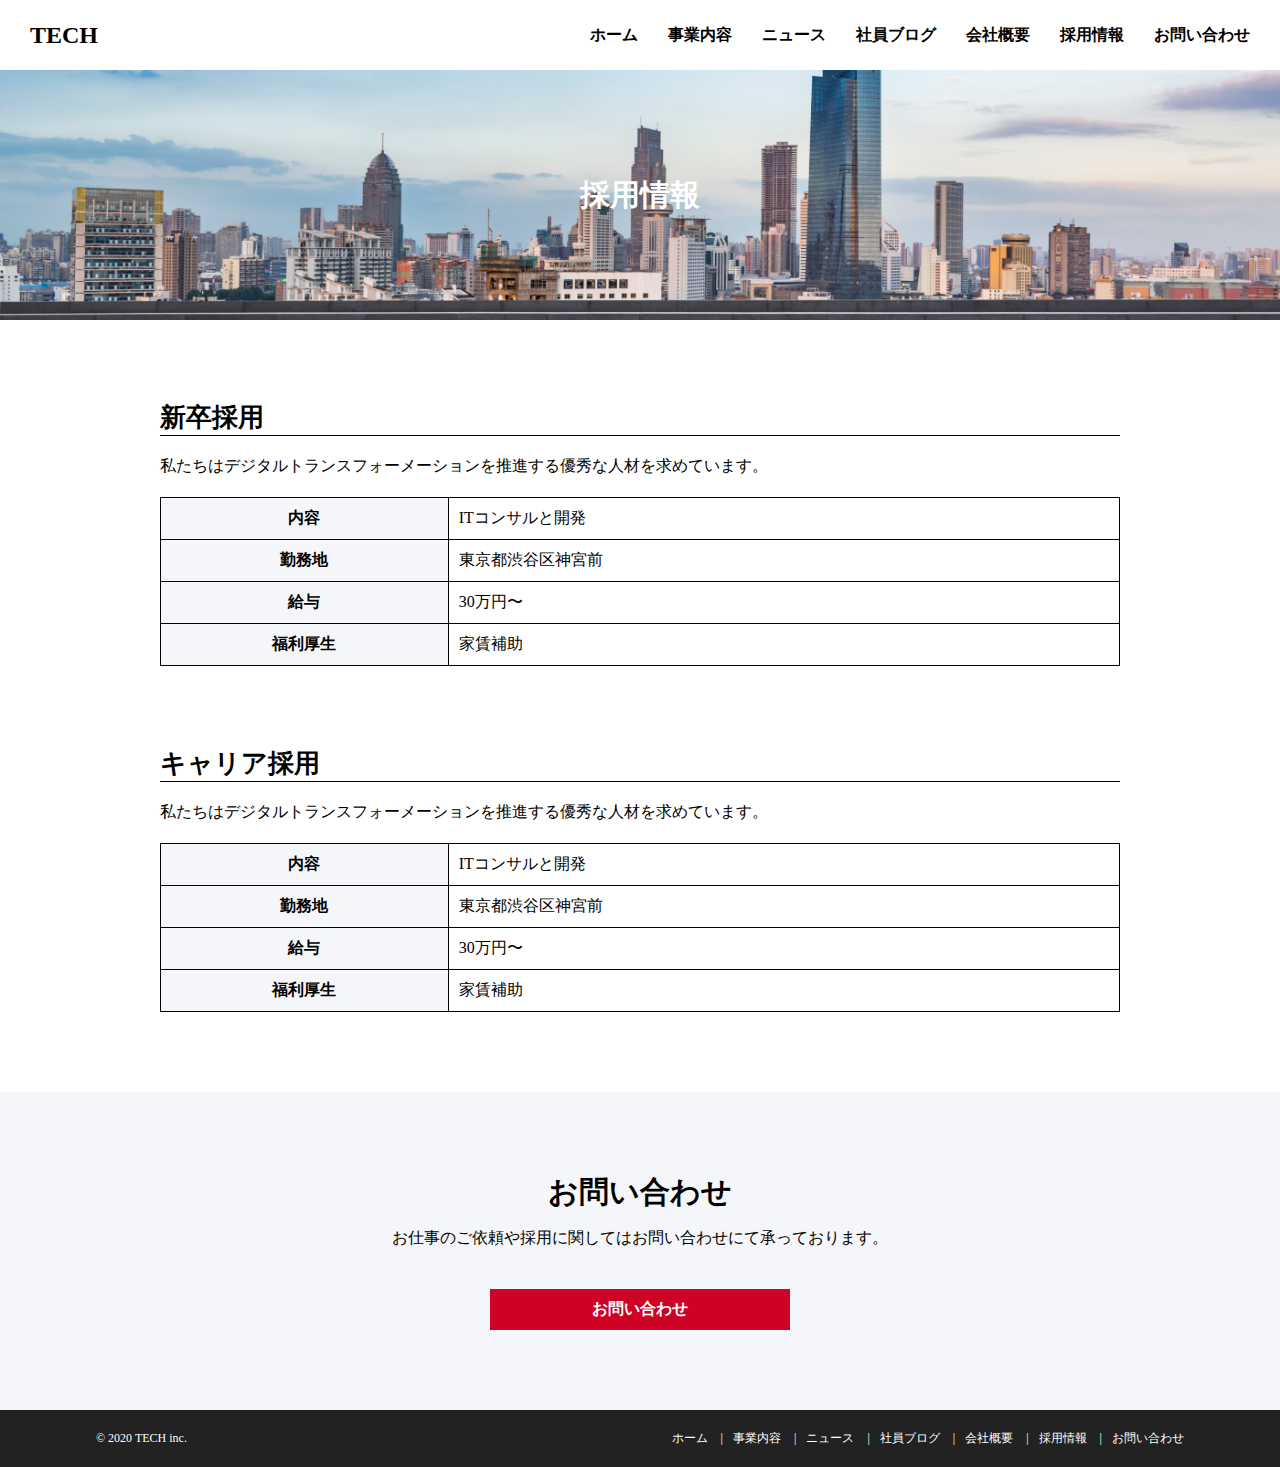
<file: recruit.html>
<!DOCTYPE html>
<html lang="ja">

<head>
  <meta charset="UTF-8">
  <meta http-equiv="X-UA-Compatible" content="IE=edge">
  <meta name="viewport" content="width=device-width, initial-scale=1">
  <meta name="description" content="検索結果でサイト名の下に表示される「サイトの説明文」">
  <!-- <link rel="apple-touch-icon" sizes="180x180" href="アップルタッチ用のファビコン(相対パスOK）.png">
  <link rel="icon" type="image/png" sizes="32x32" href="32サイズのファビコン画像(相対パスOK）.png">
  <link rel="icon" type="image/png" sizes="16x16" href="16サイズのファビコン画像(相対パスOK）.png"> -->
  <link rel="manifest" href="PWA化のためのマニフェストファイル.webmanifest">
  <meta name="msapplication-TileColor" content="Windowsピン留めのテーマカラーを設定→#ffffff">
  <meta name="theme-color" content="theme-colorを設定→#ffffff">
  <meta name="msapplication-TileImage" content="Windowsピン留め時の画像(絶対パス）.png" />
  <meta property="og:description" content="SNSでシェアされたときに表示するサイトの説明文">
  <meta property="og:title" content="SNSでシェアされたときに表示するサイトのタイトル">
  <meta property="og:image" content="SNSでシェアされたときに表示する画像※かならず絶対パスを記載（相対パス不可）https://....../img/icons/logo.png">
  <meta property="og:image:width" content="画像の幅px">
  <meta property="og:image:height" content="画像の高さpx">
  <meta property="og:type" content="urlがトップページの場合→website、トップページ以外の場合→article">
  <meta property="og:url" content="https://........">
  <title>株式会社TECH</title>
  <link rel="stylesheet" href="css/reset.css">
  <link rel="stylesheet" href="./css/recruit.css">
</head>

<body>
  <header>
    <div class="header-left">
      <h1>
        <a href="index.html">TECH</a>
      </h1>
    </div>
    <div class="header-right">
      <ul class="header-right-list">
        <li class="header-right-item">
          <a href="index.html">ホーム</a>
        </li>
        <li class="header-right-item">
          <a href="service.html">事業内容</a>
        </li>
        <li class="header-right-item">
          <a href="news.html">ニュース</a>
        </li>
        <li class="header-right-item">
          <a href="blog.html">社員ブログ</a>
        </li>
        <li class="header-right-item">
          <a href="company.html">会社概要</a>
        </li>
        <li class="header-right-item">
          <a href="recruit.html">採用情報</a>
        </li>
        <li class="header-right-item">
          <a href="contact.html">お問い合わせ</a>
        </li>
      </ul>
    </div>
  
    <!-- ドロワーメニュー -->
    <div class="menu" id="menu">
      <span class="menu__line--top"></span>
      <span class="menu__line--middle"></span>
      <span class="menu__line--bottom"></span>
    </div>
    <div class="drawer-nav" id="drawer-nav">
      <ul class="drawer-nav-list">
        <li class="drawer-nav-item">
          <a href="index.html">ホーム</a>
        </li>
        <li class="drawer-nav-item">
          <a href="service.html">事業内容</a>
        </li>
        <li class="drawer-nav-item">
          <a href="news.html">ニュース</a>
        </li>
        <li class="drawer-nav-item">
          <a href="blog.html">社員ブログ</a>
        </li>
        <li class="drawer-nav-item">
          <a href="company.html">会社概要</a>
        </li>
        <li class="drawer-nav-item">
          <a href="recruit.html">採用情報</a>
        </li>
        <li class="drawer-nav-item">
          <a href="contact.html">お問い合わせ</a>
        </li>
      </ul>
    </div>
  </header>
  
  <main>
    <!-- サブビュワー部分 -->
    <div class="suv-mv">
      <h1>採用情報</h1>
    </div>
  
    <!-- 採用情報部分 -->
    <div class="recruit-wrapper">
      <div class="recruit-container">
        <div class="new-recruit">
          <h1 class="new-recruit-ttl">新卒採用</h1>
          <p class="new-recruit-text">私たちはデジタルトランスフォーメーションを推進する優秀な人材を求めています。</p>
        </div>
        <table>
          <tr>
            <th>内容</th>
            <td>ITコンサルと開発</td>
          </tr>
          <tr>
            <th>勤務地</th>
            <td>東京都渋谷区神宮前</td>
          </tr>
          <tr>
            <th>給与</th>
            <td>30万円〜</td>
          </tr>
          <tr>
            <th>福利厚生</th>
            <td>家賃補助</td>
          </tr>
        </table>
        <div class="career-recruit">
          <h1 class="career-ttl">キャリア採用</h1>
          <p class="career-text">私たちはデジタルトランスフォーメーションを推進する優秀な人材を求めています。</p>
        </div>
        <table>
          <tr>
            <th>内容</th>
            <td>ITコンサルと開発</td>
          </tr>
          <tr>
            <th>勤務地</th>
            <td>東京都渋谷区神宮前</td>
          </tr>
          <tr>
            <th>給与</th>
            <td>30万円〜</td>
          </tr>
          <tr>
            <th>福利厚生</th>
            <td>家賃補助</td>
          </tr>
        </table>
      </div>
    </div>
  
    <!-- コンタクト部分 -->
    <div class="contact-wrapper">
      <div class="contact-item wrap">
        <h2 class="contact-ttl">お問い合わせ</h2>
        <p>お仕事のご依頼や採用に関してはお問い合わせにて承っております。
        </p>
        <a href="./contact.html">お問い合わせ</a>
      </div>
    </div>
  </main>
  
  <footer>
    <div class="footer-wrapper wrap">
      <div class="footer-left">
        &copy; 2020 TECH inc.
      </div>
      <div class="footer-right">
        <ul class="footer-nav-list">
          <li class="footer-nav-item">
            <a href="./index.html">ホーム</a>
          </li>
          <li class="footer-nav-item">
            <a href="./service.html">事業内容</a>
          </li>
          <li class="footer-nav-item">
            <a href="./news.html">ニュース</a>
          </li>
          <li class="footer-nav-item">
            <a href="./blog.html">社員ブログ</a>
          </li>
          <li class="footer-nav-item">
            <a href="./company.html">会社概要</a>
          </li>
          <li class="footer-nav-item">
            <a href="./recruit.html">採用情報</a>
          </li>
          <li class="footer-nav-item">
            <a href="./contact.html">お問い合わせ</a>
          </li>
        </ul>
      </div>
    </div>
  </footer>
  <script src="./js/main.js"></script>
</body>

</html>
</file>
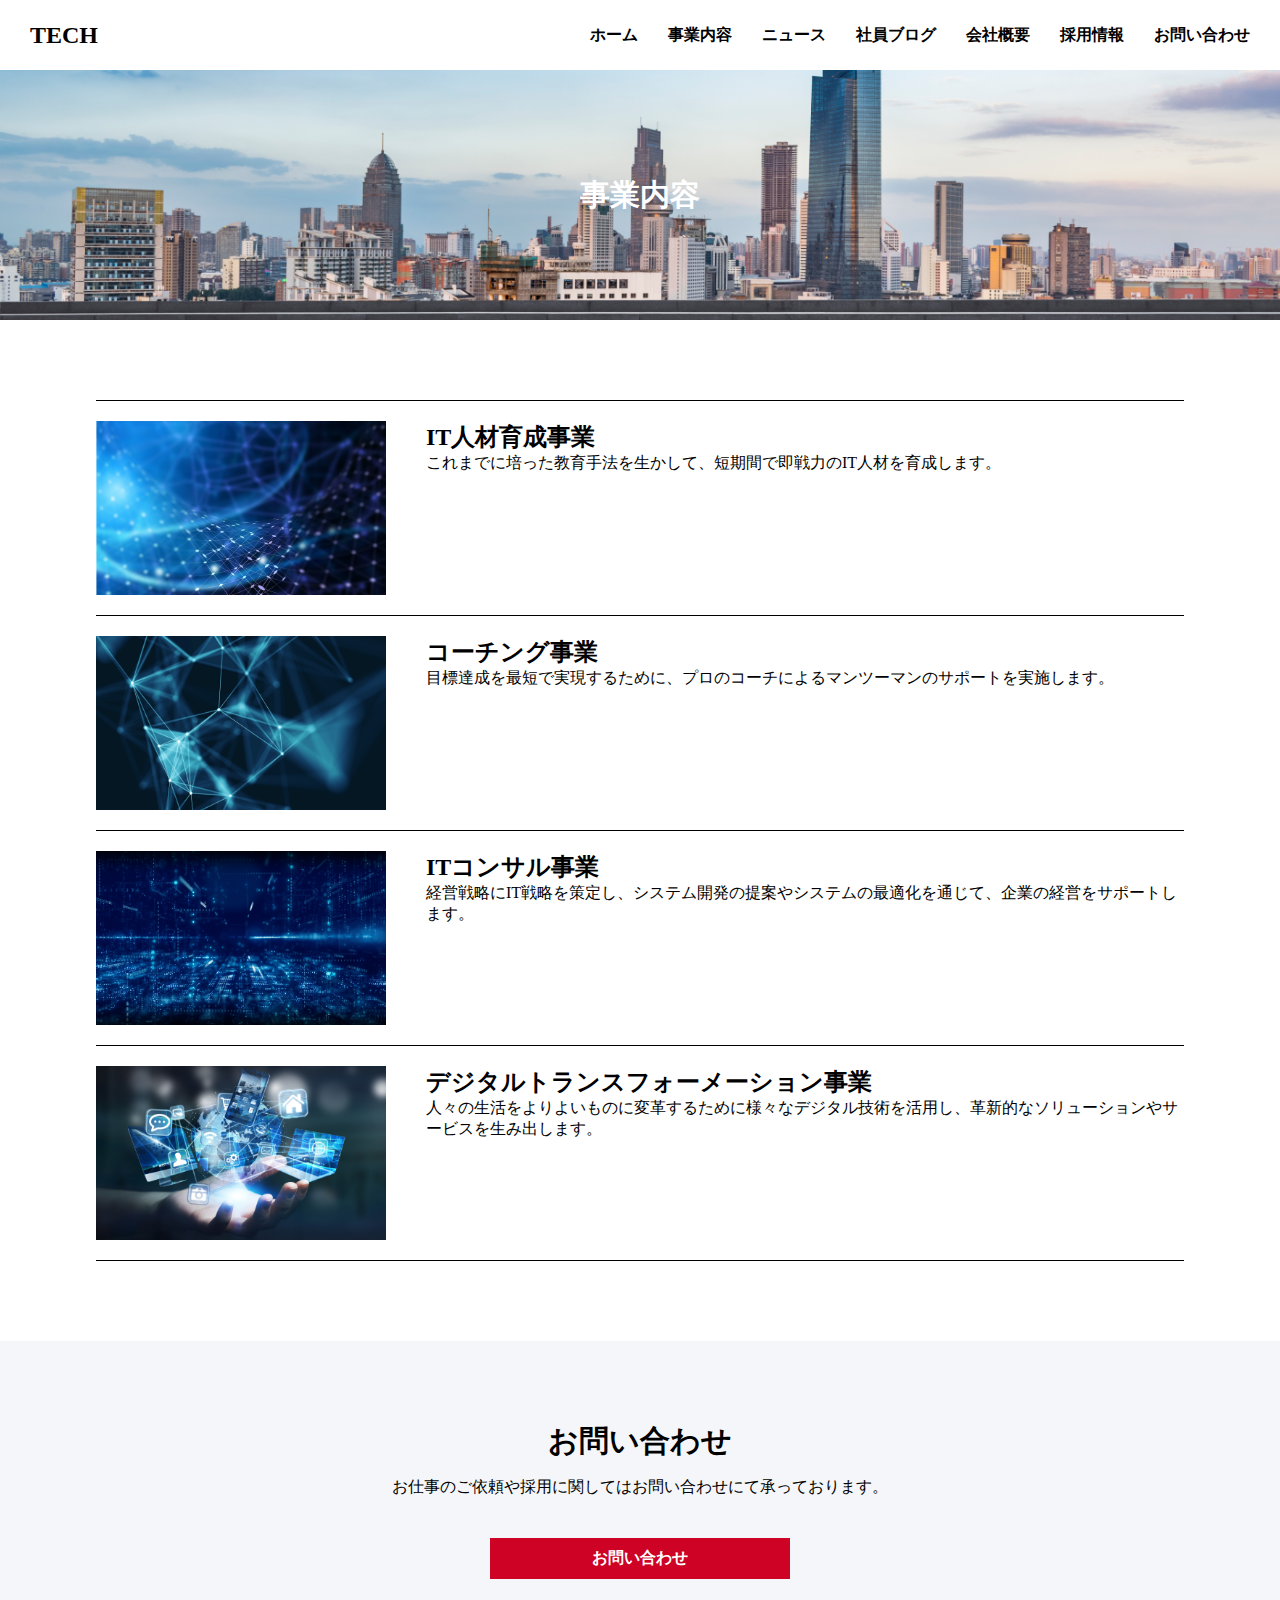
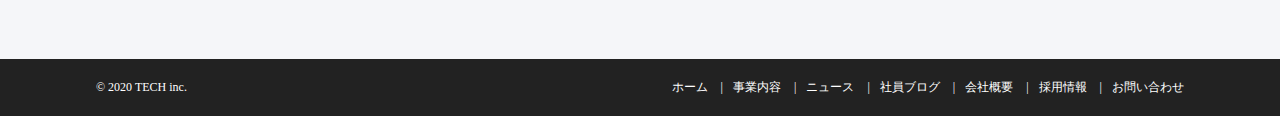
<file: service.html>
<!DOCTYPE html>
<html lang="ja">

<head>
  <meta charset="UTF-8">
  <meta http-equiv="X-UA-Compatible" content="IE=edge">
  <meta name="viewport" content="width=device-width, initial-scale=1">
  <meta name="description" content="検索結果でサイト名の下に表示される「サイトの説明文」">
  <!-- <link rel="apple-touch-icon" sizes="180x180" href="アップルタッチ用のファビコン(相対パスOK）.png">
  <link rel="icon" type="image/png" sizes="32x32" href="32サイズのファビコン画像(相対パスOK）.png">
  <link rel="icon" type="image/png" sizes="16x16" href="16サイズのファビコン画像(相対パスOK）.png"> -->
  <link rel="manifest" href="PWA化のためのマニフェストファイル.webmanifest">
  <meta name="msapplication-TileColor" content="Windowsピン留めのテーマカラーを設定→#ffffff">
  <meta name="theme-color" content="theme-colorを設定→#ffffff">
  <meta name="msapplication-TileImage" content="Windowsピン留め時の画像(絶対パス）.png" />
  <meta property="og:description" content="SNSでシェアされたときに表示するサイトの説明文">
  <meta property="og:title" content="SNSでシェアされたときに表示するサイトのタイトル">
  <meta property="og:image" content="SNSでシェアされたときに表示する画像※かならず絶対パスを記載（相対パス不可）https://....../img/icons/logo.png">
  <meta property="og:image:width" content="画像の幅px">
  <meta property="og:image:height" content="画像の高さpx">
  <meta property="og:type" content="urlがトップページの場合→website、トップページ以外の場合→article">
  <meta property="og:url" content="https://........">
  <title>株式会社TECH</title>
  <link rel="stylesheet" href="./css/reset.css">
  <link rel="stylesheet" href="./css/service.css">
</head>

<body>
  <header>
    <div class="header-left">
      <h1>
        <a href="index.html">TECH</a>
      </h1>
    </div>
    <div class="header-right">
      <ul class="header-right-list">
        <li class="header-right-item">
          <a href="index.html">ホーム</a>
        </li>
        <li class="header-right-item">
          <a href="service.html">事業内容</a>
        </li>
        <li class="header-right-item">
          <a href="news.html">ニュース</a>
        </li>
        <li class="header-right-item">
          <a href="blog.html">社員ブログ</a>
        </li>
        <li class="header-right-item">
          <a href="company.html">会社概要</a>
        </li>
        <li class="header-right-item">
          <a href="recruit.html">採用情報</a>
        </li>
        <li class="header-right-item">
          <a href="contact.html">お問い合わせ</a>
        </li>
      </ul>
    </div>
  
    <!-- ドロワーメニュー -->
    <div class="menu" id="menu">
      <span class="menu__line--top"></span>
      <span class="menu__line--middle"></span>
      <span class="menu__line--bottom"></span>
    </div>
    <div class="drawer-nav" id="drawer-nav">
      <ul class="drawer-nav-list">
        <li class="drawer-nav-item">
          <a href="index.html">ホーム</a>
        </li>
        <li class="drawer-nav-item">
          <a href="service.html">事業内容</a>
        </li>
        <li class="drawer-nav-item">
          <a href="news.html">ニュース</a>
        </li>
        <li class="drawer-nav-item">
          <a href="blog.html">社員ブログ</a>
        </li>
        <li class="drawer-nav-item">
          <a href="company.html">会社概要</a>
        </li>
        <li class="drawer-nav-item">
          <a href="recruit.html">採用情報</a>
        </li>
        <li class="drawer-nav-item">
          <a href="contact.html">お問い合わせ</a>
        </li>
      </ul>
    </div>
  </header>

  <main>
    <!-- サブビュワー部分 -->
    <div class="suv-mv">
      <h1>事業内容</h1>
    </div>

    <!-- サービス紹介部分 -->
    <div class="service-wrapper">
      <div class="service-container wrap">
        <div class="service-card">
          <img src="./img/service1.png">
          <div class="service-explanation">
            <h2>IT人材育成事業</h2>
            <p>これまでに培った教育手法を生かして、短期間で即戦力のIT人材を育成します。</p>
          </div>
        </div>
        <div class="service-card">
          <img src="./img/service2.png">
          <div class="service-explanation">
            <h2>コーチング事業</h2>
            <p>目標達成を最短で実現するために、プロのコーチによるマンツーマンのサポートを実施します。</p>
          </div>
        </div>
        <div class="service-card">
          <img src="./img/service3.png">
          <div class="service-explanation">
            <h2>ITコンサル事業</h2>
            <p>経営戦略にIT戦略を策定し、システム開発の提案やシステムの最適化を通じて、企業の経営をサポートします。</p>
          </div>
        </div>
        <div class="service-card">
          <img src="./img/service4.png">
          <div class="service-explanation">
            <h2>デジタルトランスフォーメーション事業</h2>
            <p>人々の生活をよりよいものに変革するために様々なデジタル技術を活用し、革新的なソリューションやサービスを生み出します。</p>
          </div>
        </div>
      </div>
    </div>

    <!-- コンタクト部分 -->
    <div class="contact-wrapper">
      <div class="contact-item wrap">
        <h2 class="contact-ttl">お問い合わせ</h2>
        <p>お仕事のご依頼や採用に関してはお問い合わせにて承っております。
</p>
        <a href="./contact.html">お問い合わせ</a>
      </div>
    </div>
  </main>

  <footer>
    <div class="footer-wrapper wrap">
      <div class="footer-left">
        &copy; 2020 TECH inc.
      </div>
      <div class="footer-right">
        <ul class="footer-nav-list">
          <li class="footer-nav-item">
            <a href="./index.html">ホーム</a>
          </li>
          <li class="footer-nav-item">
            <a href="./service.html">事業内容</a>
          </li>
          <li class="footer-nav-item">
            <a href="./news.html">ニュース</a>
          </li>
          <li class="footer-nav-item">
            <a href="./blog.html">社員ブログ</a>
          </li>
          <li class="footer-nav-item">
            <a href="./company.html">会社概要</a>
          </li>
          <li class="footer-nav-item">
            <a href="./recruit.html">採用情報</a>
          </li>
          <li class="footer-nav-item">
            <a href="./contact.html">お問い合わせ</a>
          </li>
        </ul>
      </div>
    </div>
  </footer>
  <script src="./js/main.js"></script>
</body>

</html>
</file>
<file: css/index.css>
/* 全体CSS */
a {
  text-decoration: none;
}

a:hover {
  opacity: 0.7;
  transition: 0.3s;
}

.wrap {
  width: 85%;
  margin: 0 auto;
}

* {
  box-sizing: border-box;
}

/* ヘッダー部分 */
header {
  display: flex;
  justify-content: space-between;
  align-items: center;
  height: 70px;
  padding: 0 30px;
  background-color: #fff;
  position: sticky;
  left: 0;
  top: 0;
  z-index: 1;
}

.header-left a {
  font-size: 24px;
  width: 80px;
  color: inherit;
}

.header-right-list {
  display: flex;
  font-weight: bold;
}

.header-right-list li {
  list-style: none;
}

.header-right-item a {
  color: inherit;
}

.header-right-item:not(:last-child) {
  margin-right: 30px;
}

.menu {
  display: none;
}
.drawer-nav {
  display: none;
}

/* ドロワーメニュー */
@media screen and (max-width: 768px) {
  .header-right {
    display: none;
  }

  .menu {
    display: inline-block;
    width: 36px;
    height: 32px;
    cursor: pointer;
    position: relative;
    z-index: 10;
  }

  .menu__line--top,
  .menu__line--middle,
  .menu__line--bottom {
    display: inline-block;
    width: 100%;
    height: 4px;
    background-color: #000;
    position: absolute;
    transition: 0.5s;
  }

  .menu__line--top {
    top: 0;
  }

  .menu__line--middle {
    top: 14px;
  }

  .menu__line--bottom {
    bottom: 0;
  }

  .menu.open span:nth-of-type(1) {
    top: 14px;
    transform: rotate(45deg);
  }

  .menu.open span:nth-of-type(2) {
    opacity: 0;
  }

  .menu.open span:nth-of-type(3) {
    top: 14px;
    transform: rotate(-45deg);
  }

  .drawer-nav {
    display: block;
    position: absolute;
    height: 100vh;
    width: 100%;
    top: 0;
    left: -100%;
    background: #fff;
    transition: 0.7s;
  }

  .drawer-nav-list {
    padding-top: 80px;
    text-align: center;
  }

  .drawer-nav-item {
    margin-top: 40px;
    font-size: 18px;
  }

  .drawer-nav-item {
    list-style: none;
  }

  .drawer-nav-item a {
    color: #0033cc;
  }

  .in {
    transform: translateX(100%);
  }
}

/* top-mv部分 */
.top-mv {
  height: 80vh;
  display: flex;
  justify-content: center;
  align-items: center;
  background: url(../img/mv.png) center / cover;
  color: #fff;
}

.top-mv-main-copy {
  font-size: 50px;
  font-weight: bold;
  text-align: center;
}

.top-mv-sub-copy {
  font-weight: bold;
  font-size: 18px;
  text-align: center;
}

/* catch-copy-wrapper部分 */
.second-wrapper {
  background-color: #222;
}

.catch-copy-wrapper {
  padding: 80px 0;
  color: #fff;
}

.catch-copy {
  font-size: 30px;
  font-weight: bold;
}

.sub-catch-copy {
  margin-top: 20px;
}

/* service-wrapper部分 */
.service-wrapper h2 {
  font-size: 30px;
  color: #000;
  text-align: center;
  padding-top: 80px;
}

.flex__item {
  display: flex;
  flex-wrap: wrap;
  align-items: center;
}

.service-card {
  margin-top: 20px;
  width: 49%;
  margin-right: calc(100% - (49% * 2));
}

.service-card:nth-child(2n) {
  margin-right: 0;
}

.service-img img {
  width: 100%;
  height: auto;
}

.service-content h1 {
  font-size: 18px;
}

@media screen and (max-width: 768px) {
  .service-card {
    width: 100%;
    margin-right: 0;
  }
}

.service-btn {
  display: block;
  text-align: center;
  text-decoration: none;
  background-color: #cd0224;
  color: #fff;
  font-weight: bold;
  padding: 10px;
  width: 300px;
  margin: 40px auto 0;
  margin-bottom: 80px;
}

/* ニュース部分 */
.news-wrapper {
  background-color: #222;
  padding-top: 80px;
}

.news-head {
  justify-content: space-between;
}

.news-ttl {
  color: #fff;
  font-size: 30px;
  font-weight: bold;
}

.news-btn {
  text-align: center;
  text-decoration: none;
  background-color: #cd0224;
  color: #fff;
  font-size: 14px;
  font-weight: bold;
  width: 160px;
  padding: 7px;
}

.news-head {
  justify-content: space-between;
  align-items: center;
  display: flex;
}

.news-inner {
  margin-top: 20px;
  padding-bottom: 80px;
}

.news-topic {
  display: flex;
  background-color: #fff;
  color: #000;
  padding: 20px;
  align-items: center;
  margin-bottom: 10px;
}

.text {
  font-weight: bold;
}

.text {
  padding-left: 10px;
}

@media screen and (max-width: 768px) {
  .news-topic {
    padding: 10px;
    font-size: 14px;
  }
}

/* 社員ブログ部分 */
.blog-wrapper h2 {
  font-size: 30px;
  color: #000;
  text-align: center;
  padding-top: 80px;
  padding-bottom: 40px;
}

.blog-container {
  display: flex;
  justify-content: space-between;
  flex-wrap: wrap;
  align-items: center;
}

.blog-card {
  width: 32%;
}

.blog-card img {
  width: 100%;
  height: auto;
}

.blog-card a {
  font-weight: bold;
  color: #000;
  font-size: 18px;
}

.blog-btn {
  display: block;
  text-align: center;
  text-decoration: none;
  background-color: #cd0224;
  color: #fff;
  font-weight: bold;
  padding: 10px;
  width: 300px;
  margin: 40px auto 0;
  margin-bottom: 80px;
}

@media screen and (max-width: 768px) {
  .blog-card {
    width: 100%;
    margin-right: 0;
  }
}

/* 会社概要部分 */
.sub-footer {
  display: flex;
  align-items: center;
  color: #fff;
  font-size: 24px;
  font-weight: bold;
  padding-top: 0;
  padding-bottom: 80px;
}

.sub-footer-btn {
  display: inline-block;
  width: 100%;
  line-height: 10;
  text-align: center;
  color: #fff;
  font-weight: bold;
}

.company-link {
  background-color: #cd0224;
}

.recruit-link {
  background-color: #222;
}

/* コンタクト部分 */
.contact-wrapper {
  background-color: #f5f6f9;
}
.contact-item {
  padding: 40px 0;
}

.contact-ttl {
  font-size: 30px;
  color: #000;
  text-align: center;
  padding-top: 40px;
  padding-bottom: 15px;
}

.contact-item p {
  text-align: center;
}

.contact-item a {
  display: block;
  text-align: center;
  text-decoration: none;
  background-color: #cd0224;
  color: #fff;
  font-weight: bold;
  padding: 10px;
  width: 300px;
  margin: 40px auto 0;
  margin-bottom: 40px;
}

@media screen and (max-width: 768px) {
  .contact-item {
    width: 85%;
    margin: 0 auto;
  }
}

/* フッター部分 */
footer {
  background-color: #222;
  padding: 20px 0;
}

.footer-wrapper {
  display: flex;
  justify-content: space-between;
  align-items: center;
  font-size: 12px;
}

.footer-nav-list {
  display: flex;
}

.footer-wrapper {
  color: white;
}

.footer-nav-item::after {
  content: "|";
  color: #fff;
  padding: 0 10px;
}

.footer-nav-item:last-child::after {
  display: none;
}

.footer-nav-list li {
  list-style: none;
}

.footer-nav-list a {
  color: #fff;
}

@media screen and (max-width: 768px) {
  .footer-wrapper {
    display: flex;
    flex-wrap: wrap;
  }

  .footer-nav-list {
    display: flex;
    flex-wrap: wrap;
  }

  .footer-left {
    margin: 0 auto;
  }

  .footer-nav-item {
    text-align: center;
    margin-top: 10px;
    width: 100%;
  }

  .footer-nav-item:after {
    display: none;
  }
}
</file>
<file: css/blog.css>
a {
  text-decoration: none;
}

a:hover {
  opacity: 0.7;
  transition: 0.3s;
}

.wrap {
  width: 85%;
  margin: 0 auto;
}

* {
  box-sizing: border-box;
}

/* ヘッダー部分 */
header {
  display: flex;
  justify-content: space-between;
  align-items: center;
  height: 70px;
  padding: 0 30px;
  background-color: #fff;
  position: sticky;
  left: 0;
  top: 0;
  z-index: 1;
}

.header-left a {
  font-size: 24px;
  width: 80px;
  color: inherit;
}

.header-right-list {
  display: flex;
  font-weight: bold;
}

.header-right-list li {
  list-style: none;
}

.header-right-item a {
  color: inherit;
}

.header-right-item:not(:last-child) {
  margin-right: 30px;
}

.menu {
  display: none;
}
.drawer-nav {
  display: none;
}

/* ドロワーメニュー */
@media screen and (max-width: 768px) {
  .header-right {
    display: none;
  }

  .menu {
    display: inline-block;
    width: 36px;
    height: 32px;
    cursor: pointer;
    position: relative;
    z-index: 10;
  }

  .menu__line--top,
  .menu__line--middle,
  .menu__line--bottom {
    display: inline-block;
    width: 100%;
    height: 4px;
    background-color: #000;
    position: absolute;
    transition: 0.5s;
  }

  .menu__line--top {
    top: 0;
  }

  .menu__line--middle {
    top: 14px;
  }

  .menu__line--bottom {
    bottom: 0;
  }

  .menu.open span:nth-of-type(1) {
    top: 14px;
    transform: rotate(45deg);
  }

  .menu.open span:nth-of-type(2) {
    opacity: 0;
  }

  .menu.open span:nth-of-type(3) {
    top: 14px;
    transform: rotate(-45deg);
  }

  .drawer-nav {
    display: block;
    position: absolute;
    height: 100vh;
    width: 100%;
    top: 0;
    left: -100%;
    background: #fff;
    transition: 0.7s;
  }

  .drawer-nav-list {
    padding-top: 80px;
    text-align: center;
  }

  .drawer-nav-item {
    margin-top: 40px;
    font-size: 18px;
  }

  .drawer-nav-item {
    list-style: none;
  }

  .drawer-nav-item a {
    color: #0033cc;
  }

  .in {
    transform: translateX(100%);
  }
}

/* サブビュワー部分 */
.suv-mv {
  display: flex;
  background: url(../img/mv.png) center/cover;
  height: 250px;
  align-items: center;
  justify-content: center;
}

.suv-mv h1 {
  font-size: 30px;
  color: white;
}

/* 社員ブログ部分 */
.blog-container {
  display: flex;
  padding: 100px 0 50px 0;
  flex-wrap: wrap;
  justify-content: space-between;
}

.blog-card {
  width: 32%;
  padding-bottom: 20px;
}

.blog-card img {
  width: 100%;
}

.date {
  font-size: 14px;
  padding: 5px 0;
}

.blog-card a {
  font-size: 18px;
  font-weight: bold;
  color: #000;
}

@media screen and (max-width: 768px) {
  .blog-card {
    display: block;
    width: 100%;
  }
}

/* コンタクト部分 */
.contact-wrapper {
  background-color: #f5f6f9;
}

.contact-item {
  padding: 40px 0;
}

.contact-ttl {
  font-size: 30px;
  color: #000;
  text-align: center;
  padding-top: 40px;
  padding-bottom: 15px;
}

.contact-item p {
  text-align: center;
}

.contact-item a {
  display: block;
  text-align: center;
  text-decoration: none;
  background-color: #cd0224;
  color: #fff;
  font-weight: bold;
  padding: 10px;
  width: 300px;
  margin: 40px auto 0;
  margin-bottom: 40px;
}

/* フッター部分 */
footer {
  background-color: #222;
  padding: 20px 0;
}

.footer-wrapper {
  display: flex;
  justify-content: space-between;
  align-items: center;
  font-size: 12px;
}

.footer-nav-list {
  display: flex;
}

.footer-wrapper {
  color: white;
}

.footer-nav-item::after {
  content: "|";
  color: #fff;
  padding: 0 10px;
}

.footer-nav-item:last-child::after {
  display: none;
}

.footer-nav-list li {
  list-style: none;
}

.footer-nav-list a {
  color: #fff;
}

@media screen and (max-width: 768px) {
  .footer-wrapper {
    display: flex;
    flex-wrap: wrap;
  }

  .footer-nav-list {
    display: flex;
    flex-wrap: wrap;
  }

  .footer-left {
    margin: 0 auto;
  }

  .footer-nav-item {
    text-align: center;
    margin-top: 10px;
    width: 100%;
  }

  .footer-nav-item:after {
    display: none;
  }
}
</file>
<file: css/company.css>
a {
  text-decoration: none;
}

a:hover {
  opacity: 0.7;
  transition: 0.3s;
}

.wrap {
  width: 85%;
  margin: 0 auto;
}

* {
  box-sizing: border-box;
}

/* ヘッダー部分 */
header {
  display: flex;
  justify-content: space-between;
  align-items: center;
  height: 70px;
  padding: 0 30px;
  background-color: #fff;
  position: sticky;
  left: 0;
  top: 0;
  z-index: 1;
}

.header-left a {
  font-size: 24px;
  width: 80px;
  color: inherit;
}

.header-right-list {
  display: flex;
  font-weight: bold;
}

.header-right-list li {
  list-style: none;
}

.header-right-item a {
  color: inherit;
}

.header-right-item:not(:last-child) {
  margin-right: 30px;
}

.menu {
  display: none;
}
.drawer-nav {
  display: none;
}

/* ドロワーメニュー */
@media screen and (max-width: 768px) {
  .header-right {
    display: none;
  }

  .menu {
    display: inline-block;
    width: 36px;
    height: 32px;
    cursor: pointer;
    position: relative;
    z-index: 10;
  }

  .menu__line--top,
  .menu__line--middle,
  .menu__line--bottom {
    display: inline-block;
    width: 100%;
    height: 4px;
    background-color: #000;
    position: absolute;
    transition: 0.5s;
  }

  .menu__line--top {
    top: 0;
  }

  .menu__line--middle {
    top: 14px;
  }

  .menu__line--bottom {
    bottom: 0;
  }

  .menu.open span:nth-of-type(1) {
    top: 14px;
    transform: rotate(45deg);
  }

  .menu.open span:nth-of-type(2) {
    opacity: 0;
  }

  .menu.open span:nth-of-type(3) {
    top: 14px;
    transform: rotate(-45deg);
  }

  .drawer-nav {
    display: block;
    position: absolute;
    height: 100vh;
    width: 100%;
    top: 0;
    left: -100%;
    background: #fff;
    transition: 0.7s;
  }

  .drawer-nav-list {
    padding-top: 80px;
    text-align: center;
  }

  .drawer-nav-item {
    margin-top: 40px;
    font-size: 18px;
  }

  .drawer-nav-item {
    list-style: none;
  }

  .drawer-nav-item a {
    color: #0033cc;
  }

  .in {
    transform: translateX(100%);
  }
}

/* サブビュワー部分 */
.suv-mv {
  display: flex;
  background: url(../img/mv.png) center/cover;
  height: 250px;
  align-items: center;
  justify-content: center;
}

.suv-mv h1 {
  font-size: 30px;
  color: white;
}

/* 会社概要部分 */
.company-container {
  padding: 80px 0;
  width: 75%;
}

table {
  width: 100%;
  border-top: 1px solid #000;
}

table,
th,
td {
  border-bottom: 1px solid #000;
}

td {
  padding: 20px 0;
}

@media screen and (max-width: 768px) {
  .company-container {
    width: 90%;
  }
}

/* コンタクト部分 */
.contact-wrapper {
  background-color: #f5f6f9;
}

.contact-item {
  padding: 40px 0;
}

.contact-ttl {
  font-size: 30px;
  color: #000;
  text-align: center;
  padding-top: 40px;
  padding-bottom: 15px;
}

.contact-item p {
  text-align: center;
}

.contact-item a {
  display: block;
  text-align: center;
  text-decoration: none;
  background-color: #cd0224;
  color: #fff;
  font-weight: bold;
  padding: 10px;
  width: 300px;
  margin: 40px auto 0;
  margin-bottom: 40px;
}

/* フッター部分 */
footer {
  background-color: #222;
  padding: 20px 0;
}

.footer-wrapper {
  display: flex;
  justify-content: space-between;
  align-items: center;
  font-size: 12px;
}

.footer-nav-list {
  display: flex;
}

.footer-wrapper {
  color: white;
}

.footer-nav-item::after {
  content: "|";
  color: #fff;
  padding: 0 10px;
}

.footer-nav-item:last-child::after {
  display: none;
}

.footer-nav-list li {
  list-style: none;
}

.footer-nav-list a {
  color: #fff;
}

@media screen and (max-width: 768px) {
  .footer-wrapper {
    display: flex;
    flex-wrap: wrap;
  }

  .footer-nav-list {
    display: flex;
    flex-wrap: wrap;
  }

  .footer-left {
    margin: 0 auto;
  }

  .footer-nav-item {
    text-align: center;
    margin-top: 10px;
    width: 100%;
  }

  .footer-nav-item:after {
    display: none;
  }
}
</file>
<file: css/contact.css>
a {
  text-decoration: none;
}

a:hover {
  opacity: 0.7;
  transition: 0.3s;
}

.wrap {
  width: 85%;
  margin: 0 auto;
}

* {
  box-sizing: border-box;
}

/* ヘッダー部分 */
header {
  display: flex;
  justify-content: space-between;
  align-items: center;
  height: 70px;
  padding: 0 30px;
  background-color: #fff;
  position: sticky;
  left: 0;
  top: 0;
  z-index: 1;
}

.header-left a {
  font-size: 24px;
  width: 80px;
  color: inherit;
}

.header-right-list {
  display: flex;
  font-weight: bold;
}

.header-right-list li {
  list-style: none;
}

.header-right-item a {
  color: inherit;
}

.header-right-item:not(:last-child) {
  margin-right: 30px;
}

.menu {
  display: none;
}
.drawer-nav {
  display: none;
}

/* ドロワーメニュー */
@media screen and (max-width: 768px) {
  .header-right {
    display: none;
  }

  .menu {
    display: inline-block;
    width: 36px;
    height: 32px;
    cursor: pointer;
    position: relative;
    z-index: 10;
  }

  .menu__line--top,
  .menu__line--middle,
  .menu__line--bottom {
    display: inline-block;
    width: 100%;
    height: 4px;
    background-color: #000;
    position: absolute;
    transition: 0.5s;
  }

  .menu__line--top {
    top: 0;
  }

  .menu__line--middle {
    top: 14px;
  }

  .menu__line--bottom {
    bottom: 0;
  }

  .menu.open span:nth-of-type(1) {
    top: 14px;
    transform: rotate(45deg);
  }

  .menu.open span:nth-of-type(2) {
    opacity: 0;
  }

  .menu.open span:nth-of-type(3) {
    top: 14px;
    transform: rotate(-45deg);
  }

  .drawer-nav {
    display: block;
    position: absolute;
    height: 100vh;
    width: 100%;
    top: 0;
    left: -100%;
    background: #fff;
    transition: 0.7s;
  }

  .drawer-nav-list {
    padding-top: 80px;
    text-align: center;
  }

  .drawer-nav-item {
    margin-top: 40px;
    font-size: 18px;
  }

  .drawer-nav-item {
    list-style: none;
  }

  .drawer-nav-item a {
    color: #0033cc;
  }

  .in {
    transform: translateX(100%);
  }
}

/* サブビュワー部分 */
.suv-mv {
  display: flex;
  background: url(../img/mv.png) center/cover;
  height: 250px;
  align-items: center;
  justify-content: center;
}

.suv-mv h1 {
  font-size: 30px;
  color: white;
}

/* コンタクト部分 */
.form {
  width: 75%;
  margin: 0 auto;
  padding: 60px 0;
}

.form-item {
  margin-top: 20px;
}

.form-item-input {
  width: 100%;
  margin-top: 5px;
  padding: 5px;
  border: 1px solid #ccc;
  font-size: 16px;
}

.form-item-textarea {
  font-size: 16px;
  resize: none;
}

.form-item-label {
  font-weight: bold;
}

.form-item-label-required {
  color: red;
  padding: 0 5px;
}

.form-btn {
  margin: 20px auto 0;
  padding: 10px;
  width: 300px;
  display: block;
  background: #000;
  color: #fff;
  font-weight: bold;
  border: none;
  cursor: pointer;
  margin-bottom: 20px;
}

@media screen and (max-width: 768px) {
  .form {
    width: 90%;
  }
}

/* フッター部分 */
footer {
  background-color: #222;
  padding: 20px 0;
}

.footer-wrapper {
  display: flex;
  justify-content: space-between;
  align-items: center;
  font-size: 12px;
}

.footer-nav-list {
  display: flex;
}

.footer-wrapper {
  color: white;
}

.footer-nav-item::after {
  content: "|";
  color: #fff;
  padding: 0 10px;
}

.footer-nav-item:last-child::after {
  display: none;
}

.footer-nav-list li {
  list-style: none;
}

.footer-nav-list a {
  color: #fff;
}

@media screen and (max-width: 768px) {
  .footer-wrapper {
    display: flex;
    flex-wrap: wrap;
  }

  .footer-nav-list {
    display: flex;
    flex-wrap: wrap;
  }

  .footer-left {
    margin: 0 auto;
  }

  .footer-nav-item {
    text-align: center;
    margin-top: 10px;
    width: 100%;
  }

  .footer-nav-item:after {
    display: none;
  }
}
</file>
<file: css/news.css>
a {
  text-decoration: none;
}

a:hover {
  opacity: 0.7;
  transition: 0.3s;
}

.wrap {
  width: 85%;
  margin: 0 auto;
}

* {
  box-sizing: border-box;
}

/* ヘッダー部分 */
header {
  display: flex;
  justify-content: space-between;
  align-items: center;
  height: 70px;
  padding: 0 30px;
  background-color: #fff;
  position: sticky;
  left: 0;
  top: 0;
  z-index: 1;
}

.header-left a {
  font-size: 24px;
  width: 80px;
  color: inherit;
}

.header-right-list {
  display: flex;
  font-weight: bold;
}

.header-right-list li {
  list-style: none;
}

.header-right-item a {
  color: inherit;
}

.header-right-item:not(:last-child) {
  margin-right: 30px;
}

.menu {
  display: none;
}
.drawer-nav {
  display: none;
}

/* ドロワーメニュー */
@media screen and (max-width: 768px) {
  .header-right {
    display: none;
  }

  .menu {
    display: inline-block;
    width: 36px;
    height: 32px;
    cursor: pointer;
    position: relative;
    z-index: 10;
  }

  .menu__line--top,
  .menu__line--middle,
  .menu__line--bottom {
    display: inline-block;
    width: 100%;
    height: 4px;
    background-color: #000;
    position: absolute;
    transition: 0.5s;
  }

  .menu__line--top {
    top: 0;
  }

  .menu__line--middle {
    top: 14px;
  }

  .menu__line--bottom {
    bottom: 0;
  }

  .menu.open span:nth-of-type(1) {
    top: 14px;
    transform: rotate(45deg);
  }

  .menu.open span:nth-of-type(2) {
    opacity: 0;
  }

  .menu.open span:nth-of-type(3) {
    top: 14px;
    transform: rotate(-45deg);
  }

  .drawer-nav {
    display: block;
    position: absolute;
    height: 100vh;
    width: 100%;
    top: 0;
    left: -100%;
    background: #fff;
    transition: 0.7s;
  }

  .drawer-nav-list {
    padding-top: 80px;
    text-align: center;
  }

  .drawer-nav-item {
    margin-top: 40px;
    font-size: 18px;
  }

  .drawer-nav-item {
    list-style: none;
  }

  .drawer-nav-item a {
    color: #0033cc;
  }

  .in {
    transform: translateX(100%);
  }
}

/* サブビュワー部分 */
.suv-mv {
  display: flex;
  background: url(../img/mv.png) center/cover;
  height: 250px;
  align-items: center;
  justify-content: center;
}

.suv-mv h1 {
  font-size: 30px;
  color: white;
}

/* コンタクト部分 */
.contact-wrapper {
  background-color: #f5f6f9;
}

.contact-item {
  padding: 40px 0;
}

.contact-ttl {
  font-size: 30px;
  color: #000;
  text-align: center;
  padding-top: 40px;
  padding-bottom: 15px;
}

.contact-item p {
  text-align: center;
}

.contact-item a {
  display: block;
  text-align: center;
  text-decoration: none;
  background-color: #cd0224;
  color: #fff;
  font-weight: bold;
  padding: 10px;
  width: 300px;
  margin: 40px auto 0;
  margin-bottom: 40px;
}

/* ニュース部分 */
.news-wrapper {
  padding: 80px 0;
}

.news-container {
  width: 75%;
}

.news-btn {
  padding: 20px 20px;
  display: flex;
  color: #000;
  border: 1px solid #000;
  margin-bottom: 10px;
}

.text {
  font-weight: bold;
  padding-left: 10px;
}

@media screen and (max-width: 768px) {
  .news-container {
    width: 90%;
    font-size: 14px;
  }

  .news-btn {
    padding: 10px 10px;
  }
}

/* フッター部分 */
footer {
  background-color: #222;
  padding: 20px 0;
}

.footer-wrapper {
  display: flex;
  justify-content: space-between;
  align-items: center;
  font-size: 12px;
}

.footer-nav-list {
  display: flex;
}

.footer-wrapper {
  color: white;
}

.footer-nav-item::after {
  content: "|";
  color: #fff;
  padding: 0 10px;
}

.footer-nav-item:last-child::after {
  display: none;
}

.footer-nav-list li {
  list-style: none;
}

.footer-nav-list a {
  color: #fff;
}

@media screen and (max-width: 768px) {
  .footer-wrapper {
    display: flex;
    flex-wrap: wrap;
  }

  .footer-nav-list {
    display: flex;
    flex-wrap: wrap;
  }

  .footer-left {
    margin: 0 auto;
  }

  .footer-nav-item {
    text-align: center;
    margin-top: 10px;
    width: 100%;
  }

  .footer-nav-item:after {
    display: none;
  }
}
</file>
<file: css/recruit.css>
a {
  text-decoration: none;
}

a:hover {
  opacity: 0.7;
  transition: 0.3s;
}

.wrap {
  width: 85%;
  margin: 0 auto;
}

* {
  box-sizing: border-box;
}

/* ヘッダー部分 */
header {
  display: flex;
  justify-content: space-between;
  align-items: center;
  height: 70px;
  padding: 0 30px;
  background-color: #fff;
  position: sticky;
  left: 0;
  top: 0;
  z-index: 1;
}

.header-left a {
  font-size: 24px;
  width: 80px;
  color: inherit;
}

.header-right-list {
  display: flex;
  font-weight: bold;
}

.header-right-list li {
  list-style: none;
}

.header-right-item a {
  color: inherit;
}

.header-right-item:not(:last-child) {
  margin-right: 30px;
}

.menu {
  display: none;
}
.drawer-nav {
  display: none;
}

/* ドロワーメニュー */
@media screen and (max-width: 768px) {
  .header-right {
    display: none;
  }

  .menu {
    display: inline-block;
    width: 36px;
    height: 32px;
    cursor: pointer;
    position: relative;
    z-index: 10;
  }

  .menu__line--top,
  .menu__line--middle,
  .menu__line--bottom {
    display: inline-block;
    width: 100%;
    height: 4px;
    background-color: #000;
    position: absolute;
    transition: 0.5s;
  }

  .menu__line--top {
    top: 0;
  }

  .menu__line--middle {
    top: 14px;
  }

  .menu__line--bottom {
    bottom: 0;
  }

  .menu.open span:nth-of-type(1) {
    top: 14px;
    transform: rotate(45deg);
  }

  .menu.open span:nth-of-type(2) {
    opacity: 0;
  }

  .menu.open span:nth-of-type(3) {
    top: 14px;
    transform: rotate(-45deg);
  }

  .drawer-nav {
    display: block;
    position: absolute;
    height: 100vh;
    width: 100%;
    top: 0;
    left: -100%;
    background: #fff;
    transition: 0.7s;
  }

  .drawer-nav-list {
    padding-top: 80px;
    text-align: center;
  }

  .drawer-nav-item {
    margin-top: 40px;
    font-size: 18px;
  }

  .drawer-nav-item {
    list-style: none;
  }

  .drawer-nav-item a {
    color: #0033cc;
  }

  .in {
    transform: translateX(100%);
  }
}

/* サブビュワー部分 */
.suv-mv {
  display: flex;
  background: url(../img/mv.png) center/cover;
  height: 250px;
  align-items: center;
  justify-content: center;
}

.suv-mv h1 {
  font-size: 30px;
  color: white;
}

/* 採用情報部分 */
.recruit-container {
  width: 75%;
  margin: auto;
  padding-top: 80px;
}

.new-recruit-ttl,
.career-ttl {
  font-size: 26px;
  border-bottom: 1px solid #000;
}

.new-recruit-text,
.career-text {
  padding: 20px 0;
}

table {
  width: 100%;
  margin-bottom: 80px;
}

tr,
th,
td {
  border: 1px solid #000;
  padding: 10px;
}

th {
  background-color: #f5f6f9;
  width: 30%;
}

@media screen and (max-width: 768px) {
  .recruit-container {
    width: 90%;
  }
}

/* コンタクト部分 */
.contact-wrapper {
  background-color: #f5f6f9;
}

.contact-item {
  padding: 40px 0;
}

.contact-ttl {
  font-size: 30px;
  color: #000;
  text-align: center;
  padding-top: 40px;
  padding-bottom: 15px;
}

.contact-item p {
  text-align: center;
}

.contact-item a {
  display: block;
  text-align: center;
  text-decoration: none;
  background-color: #cd0224;
  color: #fff;
  font-weight: bold;
  padding: 10px;
  width: 300px;
  margin: 40px auto 0;
  margin-bottom: 40px;
}

/* フッター部分 */
footer {
  background-color: #222;
  padding: 20px 0;
}

.footer-wrapper {
  display: flex;
  justify-content: space-between;
  align-items: center;
  font-size: 12px;
}

.footer-nav-list {
  display: flex;
}

.footer-wrapper {
  color: white;
}

.footer-nav-item::after {
  content: "|";
  color: #fff;
  padding: 0 10px;
}

.footer-nav-item:last-child::after {
  display: none;
}

.footer-nav-list li {
  list-style: none;
}

.footer-nav-list a {
  color: #fff;
}

@media screen and (max-width: 768px) {
  .footer-wrapper {
    display: flex;
    flex-wrap: wrap;
  }

  .footer-nav-list {
    display: flex;
    flex-wrap: wrap;
  }

  .footer-left {
    margin: 0 auto;
  }

  .footer-nav-item {
    text-align: center;
    margin-top: 10px;
    width: 100%;
  }

  .footer-nav-item:after {
    display: none;
  }
}
</file>
<file: css/service.css>
a {
  text-decoration: none;
}

a:hover {
  opacity: 0.7;
  transition: 0.3s;
}

.wrap {
  width: 85%;
  margin: 0 auto;
}

* {
  box-sizing: border-box;
}

/* ヘッダー部分 */
header {
  display: flex;
  justify-content: space-between;
  align-items: center;
  height: 70px;
  padding: 0 30px;
  background-color: #fff;
  position: sticky;
  left: 0;
  top: 0;
  z-index: 1;
}

.header-left a {
  font-size: 24px;
  width: 80px;
  color: inherit;
}

.header-right-list {
  display: flex;
  font-weight: bold;
}

.header-right-list li {
  list-style: none;
}

.header-right-item a {
  color: inherit;
}

.header-right-item:not(:last-child) {
  margin-right: 30px;
}

.menu {
  display: none;
}
.drawer-nav {
  display: none;
}

/* ドロワーメニュー */
@media screen and (max-width: 768px) {
  .header-right {
    display: none;
  }

  .menu {
    display: inline-block;
    width: 36px;
    height: 32px;
    cursor: pointer;
    position: relative;
    z-index: 10;
  }

  .menu__line--top,
  .menu__line--middle,
  .menu__line--bottom {
    display: inline-block;
    width: 100%;
    height: 4px;
    background-color: #000;
    position: absolute;
    transition: 0.5s;
  }

  .menu__line--top {
    top: 0;
  }

  .menu__line--middle {
    top: 14px;
  }

  .menu__line--bottom {
    bottom: 0;
  }

  .menu.open span:nth-of-type(1) {
    top: 14px;
    transform: rotate(45deg);
  }

  .menu.open span:nth-of-type(2) {
    opacity: 0;
  }

  .menu.open span:nth-of-type(3) {
    top: 14px;
    transform: rotate(-45deg);
  }

  .drawer-nav {
    display: block;
    position: absolute;
    height: 100vh;
    width: 100%;
    top: 0;
    left: -100%;
    background: #fff;
    transition: 0.7s;
  }

  .drawer-nav-list {
    padding-top: 80px;
    text-align: center;
  }

  .drawer-nav-item {
    margin-top: 40px;
    font-size: 18px;
  }

  .drawer-nav-item {
    list-style: none;
  }

  .drawer-nav-item a {
    color: #0033cc;
  }

  .in {
    transform: translateX(100%);
  }
}

/* サブビュワー部分 */
.suv-mv {
  display: flex;
  background: url(../img/mv.png) center/cover;
  height: 250px;
  align-items: center;
  justify-content: center;
}

.suv-mv h1 {
  font-size: 30px;
  color: white;
}

/* サービス紹介部分 */
.service-container {
  padding: 80px 0;
}
.service-card {
  display: flex;
  justify-content: space-between;
  flex-wrap: wrap;
  border-top: 1px solid #000;
  padding: 20px 0;
}

.service-explanation {
  width: calc(100% - 330px);
}

.service-explanation h2 {
  font-size: 24px;
}

.service-explanation p {
  font-size: 16px;
}

.service-card img {
  width: 290px;
}

.service-card:nth-child(4) {
  border-bottom: 1px solid #000;
}

@media screen and (max-width: 768px) {
  .service-card {
    display: block;
  }

  .service-card img {
    width: 100%;
  }

  .service-explanation {
    width: 100%;
  }
}

/* コンタクト部分 */
.contact-wrapper {
  background-color: #f5f6f9;
}

.contact-item {
  padding: 40px 0;
}

.contact-ttl {
  font-size: 30px;
  color: #000;
  text-align: center;
  padding-top: 40px;
  padding-bottom: 15px;
}

.contact-item p {
  text-align: center;
}

.contact-item a {
  display: block;
  text-align: center;
  text-decoration: none;
  background-color: #cd0224;
  color: #fff;
  font-weight: bold;
  padding: 10px;
  width: 300px;
  margin: 40px auto 0;
  margin-bottom: 40px;
}

/* フッター部分 */
footer {
  background-color: #222;
  padding: 20px 0;
}

.footer-wrapper {
  display: flex;
  justify-content: space-between;
  align-items: center;
  font-size: 12px;
}

.footer-nav-list {
  display: flex;
}

.footer-wrapper {
  color: white;
}

.footer-nav-item::after {
  content: "|";
  color: #fff;
  padding: 0 10px;
}

.footer-nav-item:last-child::after {
  display: none;
}

.footer-nav-list li {
  list-style: none;
}

.footer-nav-list a {
  color: #fff;
}

@media screen and (max-width: 768px) {
  .footer-wrapper {
    display: flex;
    flex-wrap: wrap;
  }

  .footer-nav-list {
    display: flex;
    flex-wrap: wrap;
  }

  .footer-left {
    margin: 0 auto;
  }

  .footer-nav-item {
    text-align: center;
    margin-top: 10px;
    width: 100%;
  }

  .footer-nav-item:after {
    display: none;
  }
}
</file>
